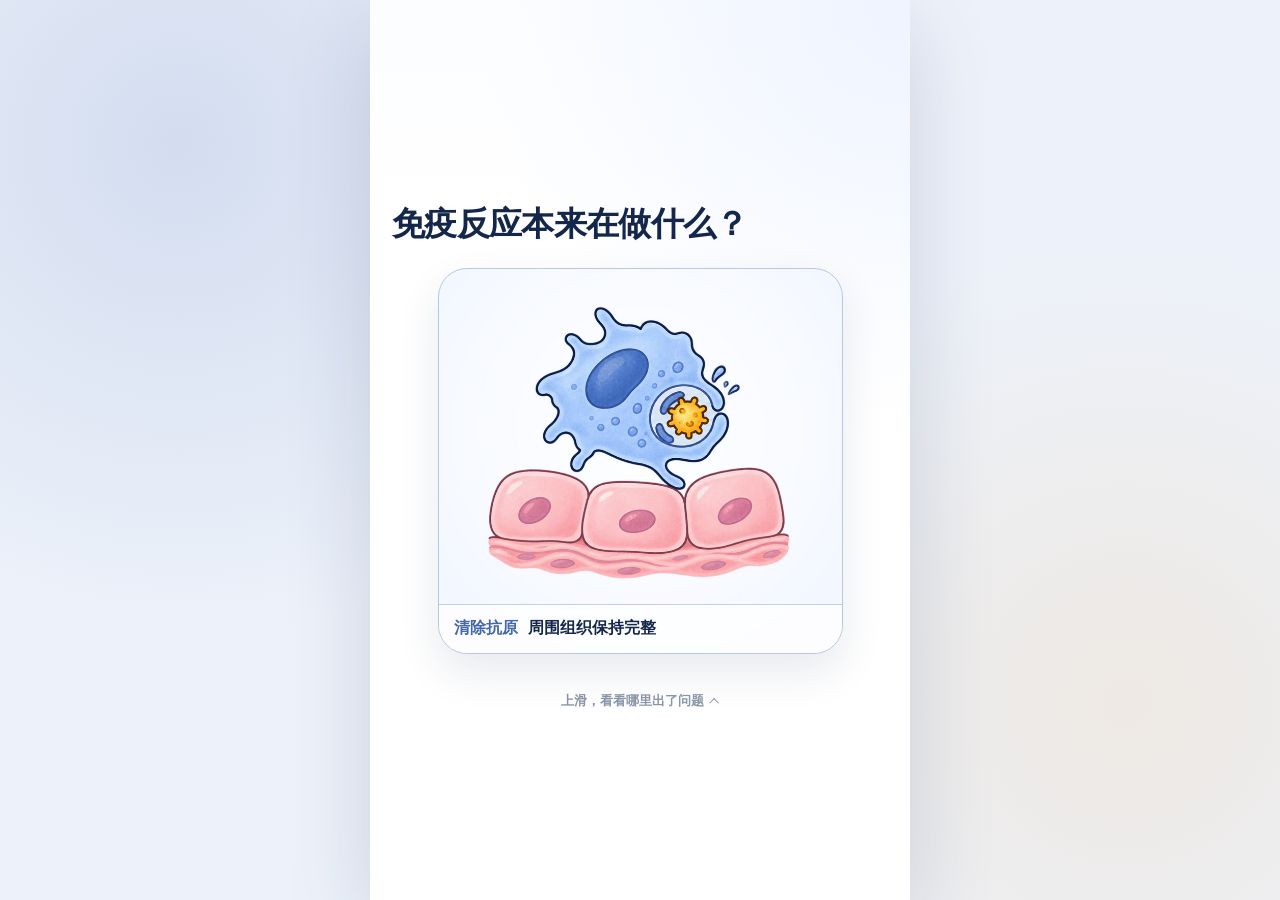
<file: index.html>
<!doctype html>
<html lang="zh-CN">
<head>
  <meta charset="UTF-8" />
  <meta name="viewport" content="width=device-width, initial-scale=1, viewport-fit=cover" />
  <meta name="theme-color" content="#f6f8ff" />
  <meta name="description" content="通过简约医学贴图和直接点选，理解并记住四型超敏反应的代表疾病。" />
  <title>超敏反应｜机制记忆</title>
  <link rel="icon" type="image/svg+xml" href="data:image/svg+xml,%3Csvg xmlns='http://www.w3.org/2000/svg' viewBox='0 0 64 64'%3E%3Crect width='64' height='64' rx='18' fill='%232d4f91'/%3E%3Cpath d='M17 18h30M17 32h30M17 46h30' stroke='white' stroke-width='6' stroke-linecap='round'/%3E%3Ccircle cx='24' cy='18' r='7' fill='%23f6b354'/%3E%3Ccircle cx='39' cy='32' r='7' fill='%2368c2b9'/%3E%3Ccircle cx='28' cy='46' r='7' fill='%23958be8'/%3E%3C/svg%3E" />
  <link rel="stylesheet" href="./styles.css?v=12.4" />
</head>
<body>
  <main class="course" id="course" aria-label="四型超敏反应互动学习">
    <section class="lesson intro intro-normal" id="intro-normal" data-progress-target="intro-normal" aria-labelledby="intro-normal-title">
      <div class="lesson-inner intro-inner">
        <header class="lesson-head">
          <h1 id="intro-normal-title">免疫反应本来在做什么？</h1>
        </header>

        <figure class="intro-stage" aria-label="正常免疫反应清除抗原，周围组织保持完整">
          <img src="./assets/intro-normal.png" alt="免疫细胞清除抗原，周围自身组织保持完整" />
          <figcaption><strong>清除抗原</strong><span>周围组织保持完整</span></figcaption>
        </figure>

        <p class="swipe-hint">上滑，看看哪里出了问题 <i aria-hidden="true"></i></p>
      </div>
    </section>

    <section class="lesson intro intro-damage" id="intro-damage" data-progress-target="intro-normal" aria-labelledby="intro-damage-title">
      <div class="lesson-inner intro-inner">
        <header class="lesson-head">
          <h1 id="intro-damage-title">抗原已经清除了，为什么组织也受伤了？</h1>
        </header>

        <figure class="intro-stage" aria-label="免疫反应清除抗原的同时损伤周围自身组织">
          <img src="./assets/intro-hypersensitivity.png" alt="免疫反应在清除抗原的同时损伤周围自身组织" />
          <figcaption><strong>抗原被清除</strong><span>周围组织同时受损</span></figcaption>
        </figure>

        <p class="intro-definition">当免疫反应造成自身组织损伤时，就称为<strong>超敏反应</strong>。</p>
        <p class="intro-bridge">损伤方式不同，因此分为Ⅰ、Ⅱ、Ⅲ、Ⅳ型。</p>
        <p class="swipe-hint">上滑，从Ⅰ型开始 <i aria-hidden="true"></i></p>
      </div>
    </section>

    <section class="lesson teaching type-1" id="type1" data-guided="true" data-scene="type1" aria-labelledby="type1-title">
      <div class="lesson-inner">
        <header class="lesson-head">
          <span class="counter">01 / 06</span>
          <p class="case-name">青霉素过敏性休克</p>
          <h1 id="type1-title">反应为什么会这么快？</h1>
        </header>

        <p class="guide-context"><b>先看一个事实</b>第一次接触青霉素后，B细胞会产生针对它的免疫球蛋白E。</p>

        <div class="guide-panel">
        <div class="scene guided-scene" aria-label="免疫球蛋白E使肥大细胞致敏并触发介质释放的过程">
          <img class="guide-image guide-state-0" src="./assets/type1-sensitizing.png" alt="免疫球蛋白E刚产生，仍在肥大细胞外" />
          <img class="guide-image guide-state-1" src="./assets/type1-before.png" alt="免疫球蛋白E结合在肥大细胞表面，同一抗原再次进入" />
          <img class="guide-image guide-state-2" src="./assets/type1-after.png" alt="肥大细胞释放已经储存的介质" />
          <span class="guide-caption guide-caption-0">初次接触后：免疫球蛋白E已经产生</span>
          <span class="guide-caption guide-caption-1">免疫球蛋白E结合在肥大细胞表面</span>
          <span class="guide-caption guide-caption-2">再次接触后：介质迅速释放</span>
        </div>

        <div class="question-block guide-question" data-guide-step="1" data-answer="0">
          <p class="guide-step"><span>1 / 2</span></p>
          <p class="question">这些免疫球蛋白E会在哪里提前做好准备？</p>
          <div class="options guided-options" role="group" aria-label="请选择免疫球蛋白E的位置">
            <button class="option" data-option="0"><span>A</span>结合到肥大细胞表面</button>
            <button class="option" data-option="1" data-feedback="回答错误：免疫球蛋白E不会一直游离。它会结合到肥大细胞表面，使肥大细胞提前处于致敏状态。"><span>B</span>一直游离在血液中</button>
          </div>
        </div>

        <div class="question-block guide-question guide-question-next" data-guide-step="2" data-answer="0" hidden>
          <p class="guide-step"><span>2 / 2</span></p>
          <p class="question">同一种青霉素再次进入后，肥大细胞会怎样？</p>
          <div class="options guided-options" role="group" aria-label="请选择肥大细胞的反应">
            <button class="option" data-option="0"><span>A</span>立即释放已经储存的介质</button>
            <button class="option" data-option="1" data-feedback="回答错误：若肥大细胞保持原状，就无法解释快速过敏反应。同一抗原再次进入会触发肥大细胞迅速释放已储存的介质。"><span>B</span>继续保持原来的状态</button>
          </div>
        </div>

        <div class="feedback guide-feedback" role="status" aria-live="polite" hidden>
          <p class="feedback-main">免疫球蛋白E已经让肥大细胞处于致敏状态；同一抗原再次进入时，预先储存的介质可以迅速释放。</p>
          <p class="conclusion"><strong>Ⅰ型</strong><span>青霉素过敏性休克、支气管哮喘、荨麻疹</span></p>
          <p class="memory"><span>记忆</span>先致敏，再迅速释放 → Ⅰ型</p>
        </div>
        </div>
        <p class="swipe-hint">上滑学习Ⅱ型 <i aria-hidden="true"></i></p>
      </div>
    </section>

    <section class="lesson teaching type-2 focus-layout prototype-v2" id="type2" data-guided="true" data-scene="type2" aria-labelledby="type2-title">
      <div class="lesson-inner">
        <header class="lesson-head">
          <span class="counter">02 / 06</span>
          <p class="case-name">血型不合输血反应</p>
          <h2 id="type2-title">红细胞为什么会被损伤？</h2>
        </header>

        <p class="guide-context"><b>先看一个事实</b>输错血后，进入体内的红细胞表面带着与受血者不相容的抗原。</p>

        <div class="guide-panel">
        <div class="scene guided-scene" aria-label="抗体结合红细胞表面抗原并造成损伤的过程">
          <img class="guide-image guide-state-0" src="./assets/type2-before.png" alt="抗体正在接近红细胞表面的抗原" />
          <img class="guide-image guide-state-1" src="./assets/type2-bound.png" alt="抗体已经结合在红细胞表面的抗原上，红细胞仍完整" />
          <img class="guide-image guide-state-2" src="./assets/type2-after.png" alt="补体等参与并造成红细胞损伤" />
          <img class="guide-image prototype-wrong-image" src="./assets/type3-before.png" alt="抗原抗体在血液中形成免疫复合物" />
          <span class="guide-caption guide-caption-0">抗体正在寻找靶点</span>
          <span class="guide-caption guide-caption-1">抗体贴在红细胞表面</span>
          <span class="guide-caption guide-caption-2">补体等参与，红细胞受损</span>
          <span class="guide-caption prototype-wrong-caption">游离抗原与抗体形成复合物 → Ⅲ型路径</span>
        </div>

        <p class="focus-keypoint" aria-live="polite"></p>

        <div class="question-block guide-question" data-guide-step="1" data-answer="0" data-keypoint="考点：抗体结合细胞表面的固定抗原 → Ⅱ型超敏反应">
          <p class="focus-context">输错血后，进入体内的红细胞表面带有与受血者不相容的抗原。</p>
          <p class="guide-step"><span>1 / 2</span></p>
          <p class="question">这些抗体会先和哪里结合？</p>
          <div class="options guided-options" role="group" aria-label="请选择抗体结合的位置">
            <button class="option" data-option="0"><span>A</span>红细胞表面的固定抗原</button>
            <button class="option" data-option="1" data-feedback="回答错误：抗体若与游离抗原形成复合物，更符合Ⅲ型机制；本题是抗体结合红细胞表面的固定抗原，属于Ⅱ型。" data-visual-feedback="错误路径：抗体结合游离抗原形成复合物 → Ⅲ型"><span>B</span>血液中游离的抗原</button>
          </div>
          <p class="answer-message answer-slot" role="alert" aria-live="assertive" aria-hidden="true"></p>
        </div>

        <div class="question-block guide-question guide-question-next" data-guide-step="2" data-answer="0" data-keypoint="考点：固定靶点上的抗体招募补体等效应机制，造成细胞损伤 → Ⅱ型" hidden>
          <p class="focus-context">抗体已经贴住红细胞表面的固定抗原。</p>
          <p class="guide-step"><span>2 / 2</span></p>
          <p class="question">抗体贴住红细胞以后，接下来会怎样？</p>
          <div class="options guided-options" role="group" aria-label="请选择红细胞的变化">
            <button class="option" data-option="0"><span>A</span>补体等参与并造成红细胞损伤</button>
            <button class="option" data-option="1" data-feedback="回答错误：形成可溶性复合物并随血流移动指向Ⅲ型；这里抗体贴住红细胞后，补体等参与并造成细胞损伤。" data-visual-feedback="错误路径：可溶性免疫复合物随血流移动 → Ⅲ型"><span>B</span>形成复合物后随血流移动</button>
          </div>
          <p class="answer-message answer-slot" role="alert" aria-live="assertive" aria-hidden="true"></p>
        </div>

        <div class="feedback guide-feedback" role="status" aria-live="polite" hidden>
          <p class="feedback-main">免疫球蛋白G或M直接结合红细胞表面的抗原，并在补体等参与下造成细胞损伤。</p>
          <p class="conclusion"><strong>Ⅱ型</strong><span>血型不合输血反应、系统性红斑狼疮的血细胞损伤、急性血管型排斥反应、肺出血－肾炎综合征、超急性排斥反应</span></p>
          <p class="memory"><span>记忆</span>抗体贴住固定靶点，细胞受损 → Ⅱ型</p>
        </div>
        </div>
        <p class="swipe-hint">上滑学习Ⅲ型 <i aria-hidden="true"></i></p>
      </div>
    </section>

    <section class="lesson teaching type-3" id="type3" data-guided="true" data-scene="type3" aria-labelledby="type3-title">
      <div class="lesson-inner">
        <header class="lesson-head">
          <span class="counter">03 / 06</span>
          <p class="case-name">免疫复合物性肾小球肾炎</p>
          <h2 id="type3-title">复合物为什么会损伤肾小球？</h2>
        </header>

        <p class="guide-context"><b>先看一个事实</b>某些抗原进入血液后，会遇到针对它们的抗体。</p>

        <div class="guide-panel">
        <div class="scene guided-scene" aria-label="免疫复合物形成、沉积并引起炎症的过程">
          <img class="guide-image guide-state-0" src="./assets/type3-separate.png" alt="抗原与抗体分别存在于血液中，尚未结合" />
          <img class="guide-image guide-state-1" src="./assets/type3-before.png" alt="抗原与抗体在血液中形成免疫复合物" />
          <img class="guide-image guide-state-2" src="./assets/type3-after.png" alt="免疫复合物沉积并募集白细胞" />
          <span class="guide-caption guide-caption-0">抗原与抗体还未结合</span>
          <span class="guide-caption guide-caption-1">免疫复合物在血中形成</span>
          <span class="guide-caption guide-caption-2">复合物沉积并引起炎症</span>
        </div>

        <div class="question-block guide-question" data-guide-step="1" data-answer="0">
          <p class="guide-step"><span>1 / 2</span></p>
          <p class="question">抗原与抗体在血液中相遇后，会先形成什么？</p>
          <div class="options guided-options" role="group" aria-label="请选择抗原抗体相遇后的产物">
            <button class="option" data-option="0"><span>A</span>可溶性的免疫复合物</button>
            <button class="option" data-option="1" data-feedback="回答错误：抗体直接贴在细胞表面属于Ⅱ型机制；Ⅲ型先在血液中形成可溶性免疫复合物。"><span>B</span>直接贴在某个细胞表面</button>
          </div>
        </div>

        <div class="question-block guide-question guide-question-next" data-guide-step="2" data-answer="0" hidden>
          <p class="guide-step"><span>2 / 2</span></p>
          <p class="question">这些复合物到达肾小球后，哪一步会造成局部损伤？</p>
          <div class="options guided-options" role="group" aria-label="请选择免疫复合物造成损伤的方式">
            <button class="option" data-option="0"><span>A</span>沉积在组织并引起炎症</button>
            <button class="option" data-option="1" data-feedback="回答错误：复合物若只随血流通过，不会造成局部损伤；它沉积在组织后激活补体并募集白细胞，才会引起炎症。"><span>B</span>继续随血流通过</button>
          </div>
        </div>

        <div class="feedback guide-feedback" role="status" aria-live="polite" hidden>
          <p class="feedback-main">免疫复合物沉积后激活补体、募集白细胞，引起血管和组织损伤。</p>
          <p class="conclusion"><strong>Ⅲ型</strong><span>系统性红斑狼疮的内脏损伤、类风湿关节炎、免疫复合物性肾小球肾炎</span></p>
          <p class="memory"><span>记忆</span>复合物形成后沉积 → Ⅲ型</p>
        </div>
        </div>
        <p class="swipe-hint">上滑学习Ⅳ型 <i aria-hidden="true"></i></p>
      </div>
    </section>

    <section class="lesson teaching type-4" id="type4" data-guided="true" data-scene="type4" aria-labelledby="type4-title">
      <div class="lesson-inner">
        <header class="lesson-head">
          <span class="counter">04 / 06</span>
          <p class="case-name">结核菌素试验</p>
          <h2 id="type4-title">为什么要过一段时间才出现反应？</h2>
        </header>

        <p class="guide-context"><b>先看一个事实</b>结核菌素进入皮肤后，局部出现了需要处理的抗原。</p>

        <div class="guide-panel">
        <div class="scene guided-scene" aria-label="效应T细胞从血液进入局部并引起炎症的过程">
          <img class="guide-image guide-state-0" src="./assets/type4-antigen-only.png" alt="局部已有抗原，血液中尚未出现效应T细胞" />
          <img class="guide-image guide-state-1" src="./assets/type4-before.png" alt="效应T细胞正在随血流到达局部" />
          <img class="guide-image guide-state-2" src="./assets/type4-after.png" alt="效应T细胞进入局部并引起炎症" />
          <span class="guide-caption guide-caption-0">局部出现抗原</span>
          <span class="guide-caption guide-caption-1">效应T细胞在血液中</span>
          <span class="guide-caption guide-caption-2">效应T细胞进入局部</span>
        </div>

        <div class="question-block guide-question" data-guide-step="1" data-answer="0">
          <p class="guide-step"><span>1 / 2</span></p>
          <p class="question">这类反应主要等谁到达局部？</p>
          <div class="options guided-options" role="group" aria-label="请选择主要到达局部的免疫成分">
            <button class="option" data-option="0"><span>A</span>已经形成的效应T细胞</button>
            <button class="option" data-option="1" data-feedback="回答错误：抗体和肥大细胞主要提示Ⅰ型；Ⅳ型的关键是已经形成的效应T细胞到达局部。"><span>B</span>抗体和肥大细胞</button>
          </div>
        </div>

        <div class="question-block guide-question guide-question-next" data-guide-step="2" data-answer="0" hidden>
          <p class="guide-step"><span>2 / 2</span></p>
          <p class="question">为什么反应通常要过一段时间才出现？</p>
          <div class="options guided-options" role="group" aria-label="请选择反应较慢的原因">
            <button class="option" data-option="0"><span>A</span>效应T细胞需要从血液进入局部</button>
            <button class="option" data-option="1" data-feedback="回答错误：肥大细胞立即释放介质会产生快速的Ⅰ型反应；Ⅳ型较慢，是因为效应T细胞需要从血液进入局部并引起炎症。"><span>B</span>肥大细胞正在立即释放介质</button>
          </div>
        </div>

        <div class="feedback guide-feedback" role="status" aria-live="polite" hidden>
          <p class="feedback-main">效应T细胞进入局部并引起炎症需要一定时间，通常于再次接触抗原后24～72小时出现。</p>
          <p class="conclusion"><strong>Ⅳ型</strong><span>结核病、结核菌素试验、血吸虫虫卵结节、急性细胞型排斥反应</span></p>
          <p class="memory"><span>记忆</span>效应T细胞进入局部 → Ⅳ型</p>
        </div>
        </div>
        <p class="swipe-hint">上滑辨析易混疾病 <i aria-hidden="true"></i></p>
      </div>
    </section>

    <section class="lesson compare sle" id="sle" data-answer="1" aria-labelledby="sle-title">
      <div class="lesson-inner">
        <header class="lesson-head">
          <span class="counter">05 / 06</span>
          <p class="case-name">易混辨析</p>
          <h2 id="sle-title">同样是系统性红斑狼疮，为什么分型不同？</h2>
        </header>

        <div class="compare-visual" aria-label="系统性红斑狼疮两种损伤机制对比">
          <figure>
            <img src="./assets/type2-after.png" alt="抗体直接结合血细胞表面" />
            <figcaption><span>血细胞损伤</span><strong>固定靶点</strong></figcaption>
          </figure>
          <figure>
            <img src="./assets/type3-after.png" alt="免疫复合物沉积于内脏组织" />
            <figcaption><span>内脏损伤</span><strong>复合物沉积</strong></figcaption>
          </figure>
        </div>

        <div class="question-block compact-question">
          <p class="question">哪种损伤属于Ⅲ型超敏反应？</p>
          <div class="options two-options" role="group" aria-label="请选择损伤类型">
            <button class="option" data-option="0" data-feedback="回答错误：血细胞损伤是抗体直接结合血细胞表面的固定靶点，属于Ⅱ型；内脏损伤常由免疫复合物沉积，属于Ⅲ型。"><span>A</span>血细胞损伤</button>
            <button class="option" data-option="1"><span>B</span>内脏损伤</button>
          </div>
        </div>

        <div class="feedback compare-feedback" role="status" aria-live="polite">
          <p class="pair-line"><b>血细胞损伤</b><span>抗体贴住血细胞</span><strong>Ⅱ型</strong></p>
          <p class="pair-line"><b>内脏损伤</b><span>免疫复合物沉积</span><strong>Ⅲ型</strong></p>
          <p class="memory"><span>记忆</span>损伤血细胞看Ⅱ型；损伤内脏看Ⅲ型</p>
        </div>
        <p class="swipe-hint">上滑辨析排斥反应 <i aria-hidden="true"></i></p>
      </div>
    </section>

    <section class="lesson compare rejection" id="rejection" data-answer="2" aria-labelledby="rejection-title">
      <div class="lesson-inner">
        <header class="lesson-head">
          <span class="counter">06 / 06</span>
          <p class="case-name">易混辨析</p>
          <h2 id="rejection-title">排斥反应，关键看谁在攻击</h2>
        </header>

        <div class="compare-visual" aria-label="抗体介导与T细胞介导的排斥反应对比">
          <figure>
            <img src="./assets/type2-after.png" alt="抗体直接结合固定靶点" />
            <figcaption><span>抗体介导</span><strong>血管内皮</strong></figcaption>
          </figure>
          <figure>
            <img src="./assets/type4-after.png" alt="效应T细胞进入组织" />
            <figcaption><span>T细胞介导</span><strong>进入移植物</strong></figcaption>
          </figure>
        </div>

        <div class="question-block compact-question">
          <p class="question">哪种排斥反应主要由T细胞介导，属于Ⅳ型？</p>
          <div class="options three-options" role="group" aria-label="请选择排斥反应">
            <button class="option" data-option="0" data-feedback="回答错误：超急性排斥反应主要由预存抗体介导，属于Ⅱ型；T细胞介导的是急性细胞型排斥反应。"><span>A</span>超急性排斥反应</button>
            <button class="option" data-option="1" data-feedback="回答错误：急性血管型排斥反应以抗体介导的血管损伤为主，属于Ⅱ型；急性细胞型才主要由T细胞介导，属于Ⅳ型。"><span>B</span>急性血管型排斥反应</button>
            <button class="option" data-option="2"><span>C</span>急性细胞型排斥反应</button>
          </div>
        </div>

        <div class="feedback compare-feedback" role="status" aria-live="polite">
          <p class="pair-line"><b>超急性、急性血管型</b><span>抗体介导</span><strong>Ⅱ型</strong></p>
          <p class="pair-line"><b>急性细胞型</b><span>T细胞介导</span><strong>Ⅳ型</strong></p>
          <p class="memory"><span>记忆</span>“细胞型”抓住T细胞和Ⅳ型</p>
        </div>
        <p class="finish">完成 · 四种机制已经串成疾病分类线索</p>
      </div>
    </section>
  </main>
  <script src="./app.js?v=12.4"></script>
</body>
</html>
</file>
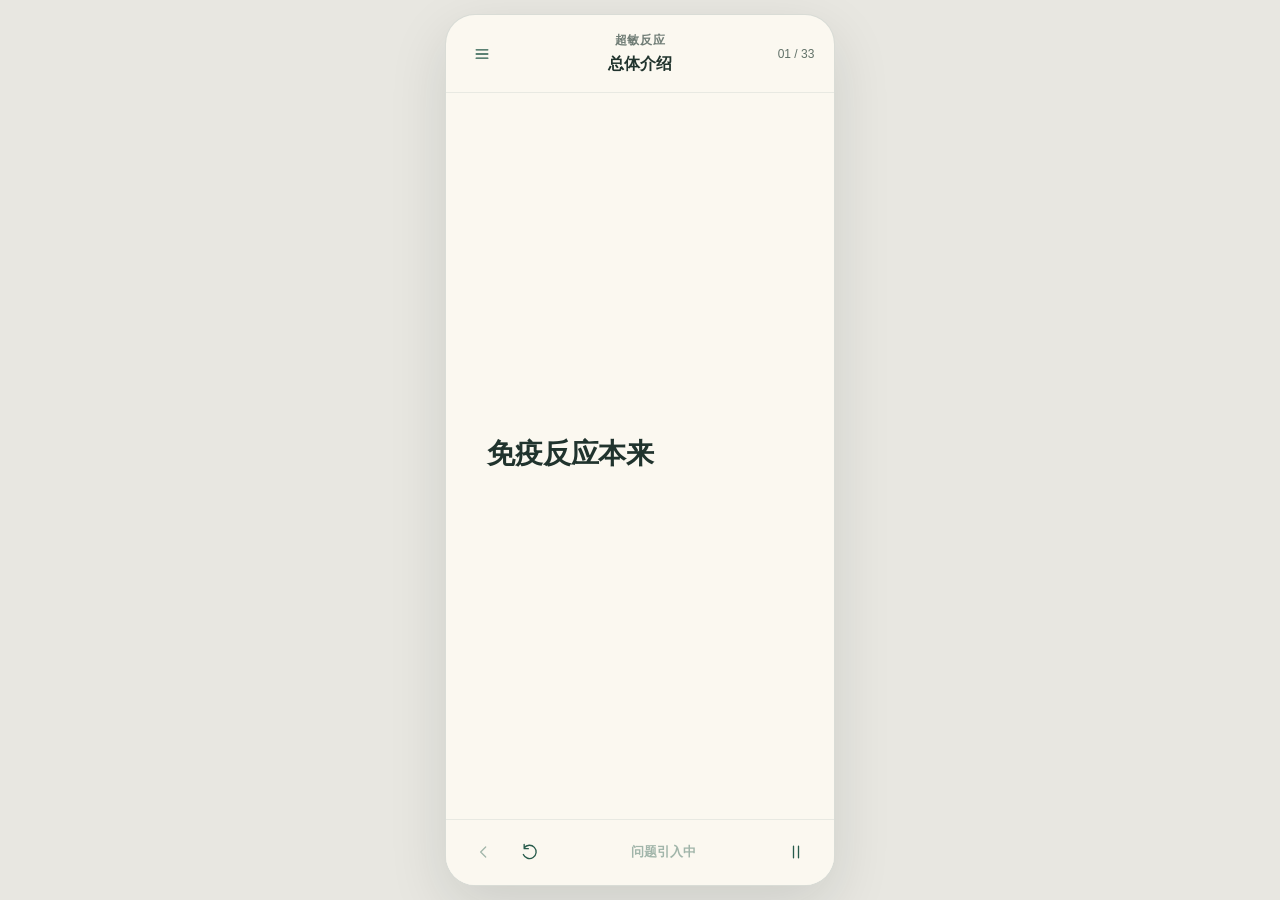
<file: full-course/index.html>
<!doctype html>
<html lang="zh-CN">
<head>
<meta charset="utf-8"><meta name="viewport" content="width=device-width,initial-scale=1,viewport-fit=cover">
<meta name="theme-color" content="#FBF8F0"><meta name="description" content="超敏反应Ⅰ—Ⅳ型完整课程工作稿。">
<title>超敏反应｜四型完整课程工作稿</title>
<style>:root {
  color-scheme: light;
  --page-bg:#FBF8F0; --canvas:#E8E7E1; --surface:#FFFFFF;
  --surface-warm:#F4F0E6; --surface-green:#EDF4F0;
  --ink:#20332D; --ink-2:#445650; --muted:#617168; --weak:#6F7C75;
  --line:#CBD1CC; --accent:#275B4B; --accent-soft:#DCE9E2;
  --success:#2C6A58; --success-soft:#E6F1EC;
  --danger:#7A4038; --danger-soft:#F5E8E5;
  --review:#9B6A2B; --review-soft:#F3EADC;
  --page-pad:20px; --image-wide:326px; --image-square:292px; --image-portrait:252px;
  --f-title:1rem; --f-hero:1.5rem; --f-body:1.0625rem;
  --f-caption:1rem; --f-prompt:.9375rem; --f-label:.875rem; --f-meta:.75rem;
  --r-card:24px; --r-option:14px; --r-dialog:24px;
  --shadow:0 12px 32px rgb(31 49 43 / .045);
  --ease:cubic-bezier(.2,.72,.2,1);
  font:16px -apple-system,BlinkMacSystemFont,"Segoe UI","PingFang SC","Microsoft YaHei",sans-serif;
}
@media (max-width:360px) { :root { --page-pad:16px; --f-hero:1.375rem; } }

*{box-sizing:border-box} [hidden]{display:none!important}
html,body{margin:0;width:100%;height:100%;background:var(--canvas);color:var(--ink)}
body{display:grid;place-items:center;overflow:hidden;-webkit-font-smoothing:antialiased}
button,select,input{font:inherit}button{touch-action:manipulation;cursor:pointer;-webkit-tap-highlight-color:transparent}
button{color:inherit}button:disabled{cursor:default;opacity:.42}
button:focus-visible,select:focus-visible,input:focus-visible{outline:3px solid var(--accent);outline-offset:3px}
.sr-only{position:absolute;width:1px;height:1px;overflow:hidden;clip-path:inset(50%);white-space:nowrap}
.app-shell{position:relative;width:min(100%,480px);height:100vh;height:100dvh;max-height:1024px;background:var(--page-bg);overflow:hidden}
.main-ui{height:100%;display:flex;flex-direction:column}
.app-header{flex:none;display:grid;grid-template-columns:48px 1fr 48px;align-items:center;padding:calc(10px + env(safe-area-inset-top)) 14px 10px;min-height:78px;border-bottom:1px solid rgb(203 209 204 / .4)}
.header-copy{text-align:center;min-width:0}.brand{margin:0;color:var(--weak);font-size:var(--f-meta);line-height:1.6;font-weight:600;letter-spacing:.06em}
.title{margin:2px 0 0;font-size:var(--f-title);line-height:1.5;font-weight:750;overflow-wrap:anywhere}.count{text-align:center;font-size:.75rem;line-height:1.5;color:var(--muted);font-variant-numeric:tabular-nums}
.icon-button{display:inline-flex;align-items:center;justify-content:center;width:44px;height:44px;border:0;background:transparent;border-radius:14px;color:var(--accent);flex:none}
.icon-button:hover{background:var(--surface-warm)}.icon-button svg{width:20px;height:20px;fill:none;stroke:currentColor;stroke-width:1.6;stroke-linecap:round;stroke-linejoin:round}
.course{position:relative;flex:1;min-height:0;overflow:auto;overflow-x:hidden;overscroll-behavior:contain;scrollbar-width:thin;scrollbar-color:#CBD1CC transparent;touch-action:pan-y}
.screen{position:relative;display:flex;flex-direction:column;min-height:100%;padding:24px var(--page-pad) 28px;isolation:isolate}
.scene-stack{width:100%;flex:none;margin-block:auto;display:flex;flex-direction:column;align-items:center;gap:18px}
.prelude{width:min(100%,326px);margin:0;padding:0 8px;text-align:center;font-size:var(--f-prompt);line-height:1.65;font-weight:600;color:var(--ink-2);overflow-wrap:anywhere}
.ghosted{visibility:hidden}
.intro-layer{position:absolute;inset:0;z-index:3;display:grid;place-items:center;padding:28px 24px;background:var(--page-bg);pointer-events:none;overflow:visible}
.hero-copy{position:relative;margin:0;width:min(100%,306px);font-size:var(--f-hero);line-height:1.55;letter-spacing:-.01em;font-weight:750;text-align:center;overflow-wrap:anywhere;pointer-events:auto;cursor:pointer}
.char{opacity:1}.typing-active .char{opacity:0}.typed-string{white-space:pre-wrap;overflow-wrap:anywhere}
.visual-module{flex:none;margin:0;width:min(100%,326px);border:1px solid rgb(203 209 204 / .7);border-radius:var(--r-card);overflow:hidden;box-shadow:var(--shadow);background:var(--surface)}
.visual-stage{position:relative;background:var(--surface-green);display:flex;align-items:center;justify-content:center;padding:0;overflow:hidden}
.artboard{position:relative;width:100%;height:100%;flex:none;max-width:100%;isolation:isolate}
.blank-image{display:block;width:100%;height:100%;object-fit:contain;object-position:center}
.diagram-layer{position:absolute;inset:0;pointer-events:none}
.diagram-symbol{position:absolute;left:50%;top:48%;width:36%;aspect-ratio:1;transform:translate(-50%,-50%);border:1px solid #AAC5B8;border-radius:50%;background:#DCE9E2;display:grid;place-items:center}
.diagram-symbol::before{content:"";width:53%;height:53%;border:1px solid #ACC9B9;border-radius:50%;background:#C7DBD1}
.diagram-symbol::after{content:"";position:absolute;width:2px;height:26%;background:#8AAE9C;top:37%;left:50%;transform:rotate(90deg)}
.symbol-dot{position:absolute;width:13px;height:13px;border:1px solid var(--accent);background:var(--page-bg);border-radius:50%;transform:translate(-50%,-50%)}
.symbol-dot.active{background:var(--accent)}
.object-label{position:absolute;transform:translate(-50%,-50%);font-size:var(--f-label);line-height:1.45;font-weight:600;background:rgb(255 255 255 / .93);border-radius:9px;padding:3px 7px;color:var(--ink-2);white-space:nowrap}
.object-label.a{left:25%;top:23%}.object-label.b{left:75%;top:73%}
.placeholder-name{position:absolute;left:50%;top:84%;transform:translate(-50%,-50%);font-size:var(--f-meta);line-height:1.5;color:var(--muted);white-space:nowrap}
.detail-control{position:absolute;right:8px;top:6px;z-index:2;background:rgb(251 248 240 / .82);width:44px;height:44px;font-size:.75rem;border:0;border-radius:13px;color:var(--accent)}
.detail-map{position:absolute;left:8px;bottom:8px;width:45px;height:34px;border:1px solid #8AAE9C;background:rgb(251 248 240 / .92);border-radius:5px}
.detail-map::after{content:"";position:absolute;inset:8px 14px;border:1px solid var(--accent);border-radius:50%}
.visual-module.is-detail .diagram-layer{transform:scale(1.35);transform-origin:50% 48%}.visual-module.is-detail .object-label.a{left:16.25%;top:14.25%}.visual-module.is-detail .object-label.b{left:83.75%;top:81.75%}
.visual-caption{margin:0;border-top:1px solid rgb(203 209 204 / .65);background:var(--surface);padding:12px 16px 14px;min-height:64px;display:flex;align-items:center;justify-content:center;text-align:center;font-size:var(--f-caption);line-height:1.625;font-weight:600;color:var(--ink);overflow-wrap:anywhere}
.visual-caption.is-long{text-align:left;align-items:flex-start}.caption-text{width:100%}
.caption-sizer{position:absolute;left:-10000px;top:0;visibility:hidden;pointer-events:none;margin:0;border:0;box-sizing:border-box;height:auto!important;min-height:0!important}
.frame-nav{display:flex;align-items:center;justify-content:center;gap:12px;min-height:44px;margin-top:-12px;font-size:.75rem;line-height:1.5;color:var(--muted)}.frame-nav .icon-button{width:44px;height:44px}.frame-count{min-width:48px;text-align:center}
.question-card{width:min(100%,350px);padding:22px 18px;border:1px solid rgb(203 209 204 / .75);border-radius:24px;background:var(--surface);box-shadow:var(--shadow)}
.q-context{margin:0 0 10px;font-size:.875rem;line-height:1.6;font-weight:500;color:var(--muted);text-align:center;overflow-wrap:anywhere}
.q-stem{margin:0;font-size:var(--f-hero);line-height:1.5;font-weight:750;text-align:center;overflow-wrap:anywhere}.q-stem.is-long{text-align:left}
.options{display:grid;gap:10px;margin-top:20px}.option{display:flex;gap:12px;align-items:center;width:100%;min-height:56px;padding:12px;border:1px solid var(--line);border-radius:var(--r-option);background:var(--surface);font-size:1rem;line-height:1.56;text-align:left;font-weight:550;overflow-wrap:anywhere}
.option .option-copy{flex:1;min-width:0}.chip{flex:none;display:grid;place-items:center;width:28px;height:28px;border-radius:9px;background:var(--surface-green);font-size:.8125rem;font-weight:700;color:var(--accent)}
.option:hover{background:#F5F8F5}.option.correct{border-color:var(--success);background:var(--success-soft);opacity:1}.option.correct .chip{background:var(--success);color:#fff}.option.wrong{border-color:var(--danger);background:var(--danger-soft)}.option.wrong .chip{background:var(--danger);color:#fff}
.answer-note{margin:12px 0 0;min-height:22px;color:var(--success);font-size:.8125rem;line-height:1.6;text-align:center}
.image-question .visual-module{box-shadow:none}.image-question .q-context{display:none}.image-question .question-card{border:0;background:transparent;padding:0;box-shadow:none}.image-question .q-stem{font-size:1.25rem;line-height:1.5}
.text-card{width:min(100%,326px);text-align:center}.text-card h2{margin:0 0 22px;font-size:var(--f-hero);line-height:1.5;overflow-wrap:anywhere}.text-body{margin:0;font-size:var(--f-body);line-height:1.85;font-weight:550;white-space:pre-line;overflow-wrap:anywhere}.text-body.is-long{text-align:left}
.footer{flex:none;display:grid;grid-template-columns:44px 44px minmax(0,1fr) 44px;gap:2px;align-items:center;min-height:66px;padding:8px 16px calc(10px + env(safe-area-inset-bottom));border-top:1px solid rgb(203 209 204 / .4);background:var(--page-bg)}
.next-button{min-height:44px;padding:8px 4px;background:transparent;border:0;color:var(--accent);font-size:.8125rem;font-weight:600;line-height:1.5;border-radius:12px}.next-button:hover{background:var(--surface-warm)}
.failure-panel{position:absolute;inset:0;display:flex;flex-direction:column;align-items:center;justify-content:center;gap:10px;background:var(--surface-green);color:var(--muted);text-align:center;font-size:.875rem;padding:12px}.failure-panel p{margin:0;line-height:1.6}.failure-panel button{border:1px solid var(--line);background:var(--surface);padding:8px 12px;min-height:44px;border-radius:12px;color:var(--accent)}
dialog{position:fixed;inset:0;margin:auto;border:1px solid rgb(203 209 204 / .6);border-radius:var(--r-dialog);padding:0;width:min(350px,calc(100vw - 32px));max-width:calc(100vw - 32px);max-height:calc(100vh - 32px);max-height:min(84dvh,calc(100dvh - 32px));background:var(--surface);color:var(--ink);box-shadow:0 20px 60px rgb(20 40 30 / .18);overflow:hidden}
dialog::backdrop{background:rgb(32 51 45 / .38)}.dialog-layout{display:flex;flex-direction:column;max-height:inherit;min-height:0}.dialog-head{padding:22px 22px 10px;flex:none}.dialog-head h2{margin:0;font-size:1.375rem;line-height:1.5;font-weight:750}.dialog-head p{margin:6px 0 0;font-size:.8125rem;line-height:1.6;color:var(--muted)}
.dialog-body{padding:0 22px 14px;overflow:auto;overscroll-behavior:contain;min-height:0;flex:1}.error-reason{white-space:pre-line;font-size:1rem;line-height:1.75;margin:6px 0 0;overflow-wrap:anywhere}.dialog-actions{flex:none;padding:12px 22px 20px;display:grid;gap:10px;border-top:1px solid rgb(203 209 204 / .5)}
.btn{width:100%;min-height:48px;padding:11px 14px;border:0;border-radius:14px;font-size:1rem;line-height:1.5;font-weight:650;text-align:center}.btn-primary{background:var(--accent);color:#fff}.btn-secondary{background:var(--surface-green);color:var(--accent)}#errorTitle{color:var(--danger)}
.control-label{display:block;margin:16px 0 6px;font-size:.875rem;line-height:1.6;font-weight:650}.control-label:first-child{margin-top:8px}.control-select{display:block;width:100%;min-height:44px;padding:8px 10px;background:var(--page-bg);border:1px solid var(--line);border-radius:10px;color:var(--ink);font-size:.875rem;line-height:1.6}
.check-row{display:flex;align-items:flex-start;gap:10px;margin:16px 0 0;font-size:.875rem;line-height:1.6}.check-row input{width:18px;height:18px;flex:none;accent-color:var(--accent);margin-top:2px}.menu-note{font-size:.75rem;line-height:1.7;color:var(--muted);margin:14px 0 0}
@media(min-width:620px){.app-shell{width:390px;height:min(900px,calc(100dvh - 28px));border:1px solid rgb(203 209 204 / .7);border-radius:30px;box-shadow:0 20px 58px rgb(19 34 29 / .12)}}
@media(max-height:650px){.app-header{min-height:68px;padding-top:calc(5px + env(safe-area-inset-top));padding-bottom:5px}.screen{padding-top:18px;padding-bottom:20px}.scene-stack{gap:14px}.footer{min-height:60px;padding-top:4px;padding-bottom:calc(6px + env(safe-area-inset-bottom))}}
@media(prefers-reduced-motion:reduce){*,*::before,*::after{scroll-behavior:auto!important;animation:none!important;transition:none!important}}

/* Focus handoff preview: the readable lead yields to the full-size image. */
.prelude{font-size:1rem;line-height:1.6;font-weight:550;color:var(--muted)}
.hero-copy{font-size:2rem;line-height:1.55}

/* Reading is a scrollable layout, not an overlay over the hidden image. */
.screen.reading .scene-stack{display:none}
.screen.reading .intro-layer{position:relative;inset:auto;flex:1;min-height:100%;margin-block:auto;display:flex;align-items:center;justify-content:center;padding:28px 0}
.screen.reading .hero-copy{font-size:1.75rem;line-height:1.65}
.screen[data-kind="guide"] .hero-copy{font-size:1.75rem}

/* Course content adapter; frozen layout and interactions stay in components.css/app.js. */
.diagram-layer,.object-label,.placeholder-name,.detail-control{display:none!important}
.text-card h2:empty{display:none}
.image-annotations,.label-lines{position:absolute;inset:0;width:100%;height:100%;pointer-events:none}
.label-lines{overflow:visible;stroke:var(--accent);stroke-width:.36;fill:var(--accent)}
.image-label{position:absolute;z-index:1;transform:translate(-50%,-50%);max-width:55%;padding:2px 5px;border:1px solid rgb(39 91 75 / .45);border-radius:6px;background:rgb(255 255 255 / .94);color:var(--ink);font-size:clamp(11px,.72rem,14px);line-height:1.35;font-weight:700;text-align:center;white-space:nowrap;box-shadow:0 1px 3px rgb(31 49 43 / .12)}
.screen[data-id="FINAL"] .text-body { white-space: pre-line; }
</style>
</head>
<body>
<div class="app-shell" id="app">
 <div class="main-ui" id="mainUI">
  <header class="app-header">
   <button class="icon-button" id="menuButton" aria-label="打开阅读设置"><svg viewBox="0 0 24 24" aria-hidden="true"><path d="M5 7h14M5 12h14M5 17h14"/></svg></button>
   <div class="header-copy"><p class="brand">超敏反应</p><h1 class="title" id="pageTitle">总体介绍</h1></div>
   <span class="count" id="pageCount" aria-label="当前页"></span>
  </header>
  <main id="course" class="course" aria-label="超敏反应互动内容" tabindex="-1"></main>
  <nav class="footer" aria-label="预览控制">
   <button class="icon-button" id="prevButton" aria-label="上一页"><svg viewBox="0 0 24 24" aria-hidden="true"><path d="m14 6-6 6 6 6"/></svg></button>
   <button class="icon-button" id="replayButton" aria-label="重播当前页"><svg viewBox="0 0 24 24" aria-hidden="true"><path d="M5 7a8 8 0 1 1-1 8M5 3v5h5"/></svg></button>
   <button class="next-button" id="nextButton">看完整</button>
   <button class="icon-button" id="pauseButton" aria-label="暂停播放"><svg viewBox="0 0 24 24" aria-hidden="true"><path id="pausePath" d="M9 5v14M15 5v14"/></svg></button>
  </nav>
 </div>
 <div class="sr-only" id="announcer" aria-live="polite" aria-atomic="true"></div>
</div>
<dialog id="errorDialog" aria-labelledby="errorTitle">
 <div class="dialog-layout">
  <header class="dialog-head"><h2 id="errorTitle" tabindex="-1">这次选错了</h2></header>
  <div class="dialog-body"><p class="error-reason" id="errorReason"></p></div>
  <footer class="dialog-actions"><button class="btn btn-primary" id="retryButton">重新作答</button><button class="btn btn-secondary" id="explainButton">继续</button></footer>
 </div>
</dialog>
<dialog id="settingsDialog" aria-labelledby="settingsTitle">
 <div class="dialog-layout">
  <header class="dialog-head"><h2 id="settingsTitle" tabindex="-1">阅读设置</h2></header>
  <form class="dialog-body" id="settingsForm">
   <select class="control-select" id="sampleSelect" hidden><option value="flow">完整体验</option></select>
   <select class="control-select" id="lengthSelect" hidden><option value="short">短句</option></select>
   <label class="control-label" for="modeSelect">普通页面推进</label><select class="control-select" id="modeSelect"><option value="manual">上滑／点击继续</option></select>
   <label class="control-label" for="scaleSelect">文字大小</label><select class="control-select" id="scaleSelect"><option value="1">100%</option><option value="1.25">125%</option><option value="1.5">150%</option><option value="2">200%</option></select>
   <label class="check-row"><input type="checkbox" id="reducedInput"><span>减少动态效果（也会遵循系统设置）</span></label>
   <p class="menu-note">返回保留进度；重播才重新演示。长页先滚动，再翻页。</p>
  </form>
  <footer class="dialog-actions"><button class="btn btn-primary" id="applyButton">应用并预览</button><button class="btn btn-secondary" id="closeSettingsButton">返回当前页面</button></footer>
 </div>
</dialog>
<noscript><p style="padding:24px">此预览需要 JavaScript。请将完整 HTML 保存在设备上并用浏览器打开。</p></noscript>
<script>/* Frozen 4.1.3 shell; full-course working draft. */
const TEMPLATE_TIMING = Object.freeze({introChar:180,captionChar:82,introHold:1000,dock:1200,imageStable:1300,localChange:1800,answerConfirm:420,frameReadMin:1800,autoReadMin:2800});
const VISUAL_EFFECTS = Object.freeze([{id:"focus",name:"聚焦",duration:650}]);
const COURSE_DECK = [{"id": "I01", "kind": "guide", "title": "总体介绍", "body": "免疫反应本来在做什么？"}, {"id": "I02", "kind": "teach", "title": "总体介绍", "intro": "免疫细胞清除抗原，周围自身组织保持完整", "captions": ["免疫细胞清除抗原，周围自身组织保持完整"], "image": "assets/intro-normal.webp", "alt": "蓝色免疫细胞内可见橙色抗原，下方粉色自身组织保持完整", "labels": [{"text": "免疫细胞", "x": 29, "y": 10, "to_x": 39, "to_y": 35}, {"text": "抗原", "x": 80, "y": 24, "to_x": 65, "to_y": 43}, {"text": "自身组织", "x": 52, "y": 91, "to_x": 50, "to_y": 72}], "ratio": "square", "frames": 1, "detail": false}, {"id": "I03", "kind": "guide", "title": "总体介绍", "body": "抗原已经清除了，为什么组织也受伤了？"}, {"id": "I04", "kind": "teach", "title": "总体介绍", "intro": "免疫反应在清除抗原的同时损伤周围自身组织", "captions": ["免疫反应在清除抗原的同时损伤周围自身组织"], "image": "assets/intro-hypersensitivity.webp", "alt": "蓝色免疫细胞位于上方，下方粉色自身组织已经受损", "labels": [{"text": "免疫细胞", "x": 27, "y": 11, "to_x": 45, "to_y": 36}, {"text": "受损的自身组织", "x": 63, "y": 91, "to_x": 55, "to_y": 73}], "ratio": "square", "frames": 1, "detail": false}, {"id": "I05", "kind": "text", "title": "总体介绍", "intro": "", "body": "当免疫反应造成自身组织损伤时，就称为超敏反应。损伤方式不同，因此分为Ⅰ、Ⅱ、Ⅲ、Ⅳ型。"}, {"id": "T11", "kind": "guide", "title": "Ⅰ型 · 青霉素过敏性休克", "body": "青霉素过敏性休克是怎么发生的？"}, {"id": "T12", "kind": "teach", "title": "Ⅰ型 · 首次接触", "intro": "易感者首次接触相关致敏物质后，可产生特异性免疫球蛋白E（IgE）。IgE预先结合在肥大细胞表面。", "captions": ["易感者首次接触相关致敏物质后，可产生特异性免疫球蛋白E（IgE）。IgE预先结合在肥大细胞表面。"], "image": "assets/type1-first-exposure-ige-v1.webp", "alt": "橙色致敏物质在上方，左侧细胞产生IgE，蓝色Y形IgE预先结合到右侧肥大细胞表面", "labels": [{"text": "致敏物质", "x": 14, "y": 15, "to_x": 10, "to_y": 30}, {"text": "产生IgE的细胞", "x": 23, "y": 88, "to_x": 25, "to_y": 59}, {"text": "IgE", "x": 47, "y": 22, "to_x": 44, "to_y": 39}, {"text": "肥大细胞", "x": 77, "y": 88, "to_x": 77, "to_y": 56}], "ratio": "square", "frames": 1, "detail": false}, {"id": "T14", "kind": "teach", "title": "Ⅰ型 · 再次接触", "intro": "再次接触相关抗原时，肥大细胞迅速释放已储存的介质，因而反应发生快。", "captions": ["再次接触相关抗原时，肥大细胞迅速释放已储存的介质，因而反应发生快。"], "image": "assets/type1-after.webp", "alt": "相关抗原接触肥大细胞表面的IgE，肥大细胞向外释放蓝色示意介质", "labels": [{"text": "相关抗原", "x": 53, "y": 7, "to_x": 50, "to_y": 14}, {"text": "IgE", "x": 23, "y": 20, "to_x": 27, "to_y": 31}, {"text": "肥大细胞", "x": 43, "y": 88, "to_x": 48, "to_y": 61}, {"text": "释放的介质", "x": 79, "y": 76, "to_x": 90, "to_y": 61}], "ratio": "square", "frames": 1, "detail": false}, {"id": "Q01", "kind": "question", "title": "练习 · Ⅰ型", "intro": "", "stem": "这些免疫球蛋白E会在哪里提前做好准备？", "correct": 0, "options": [{"text": "结合到肥大细胞表面", "reason": ""}, {"text": "一直游离在血液中", "reason": "IgE结合在肥大细胞表面，使肥大细胞处于致敏状态。"}], "review": "T13"}, {"id": "Q02", "kind": "question", "title": "练习 · Ⅰ型", "intro": "", "stem": "同一种青霉素再次进入后，肥大细胞会怎样？", "correct": 0, "options": [{"text": "立即释放已经储存的介质", "reason": ""}, {"text": "继续保持原来的状态", "reason": "再次接触同一抗原后，已经致敏的肥大细胞会迅速释放介质。"}], "review": "T16"}, {"id": "T16", "kind": "text", "title": "本问题总结", "intro": "", "body": "青霉素过敏性休克属于Ⅰ型（速发型）超敏反应。Ⅰ型还包括支气管哮喘、荨麻疹。"}, {"id": "II01", "kind": "guide", "title": "Ⅱ型 · 血型不合输血", "body": "输入ABO血型不合的红细胞后，为什么会发生溶血？"}, {"id": "II02", "kind": "teach", "title": "Ⅱ型 · 受血者", "intro": "以A型受血者为例：其红细胞表面有A抗原，血浆中预先存在抗B抗体。", "captions": ["以A型受血者为例：其红细胞表面有A抗原，血浆中预先存在抗B抗体。"], "image": "assets/type2-before-v2.webp", "alt": "A型受血者自身红细胞表面有青色A抗原，抗B抗体游离在周围", "labels": [{"text": "受血者红细胞", "x": 53, "y": 88, "to_x": 54, "to_y": 65}, {"text": "A抗原", "x": 52, "y": 13, "to_x": 51, "to_y": 28}, {"text": "抗B抗体", "x": 17, "y": 10, "to_x": 25, "to_y": 24}], "ratio": "square", "frames": 1, "detail": false}, {"id": "II03", "kind": "teach", "title": "Ⅱ型 · 抗体结合", "intro": "当输入带B抗原的红细胞时，抗B抗体结合输入红细胞表面的B抗原。", "captions": ["当输入带B抗原的红细胞时，抗B抗体结合输入红细胞表面的B抗原。"], "image": "assets/type2-bound-v2.webp", "alt": "输入的B抗原红细胞表面，抗B抗体以臂端接触橙色B抗原", "labels": [{"text": "输入的红细胞", "x": 50, "y": 88, "to_x": 52, "to_y": 62}, {"text": "B抗原", "x": 51, "y": 8, "to_x": 51, "to_y": 27}, {"text": "抗B抗体", "x": 22, "y": 16, "to_x": 27, "to_y": 38}], "ratio": "square", "frames": 1, "detail": false}, {"id": "II04", "kind": "teach", "title": "Ⅱ型 · 红细胞受损", "intro": "补体参与并使输入的红细胞受到破坏。", "captions": ["补体参与并使输入的红细胞受到破坏。"], "image": "assets/type2-after-v2.webp", "alt": "输入红细胞表面有已结合的抗B抗体，右侧补体参与并出现膜损伤", "labels": [{"text": "输入的红细胞", "x": 45, "y": 91, "to_x": 49, "to_y": 66}, {"text": "抗B抗体", "x": 22, "y": 13, "to_x": 26, "to_y": 40}, {"text": "补体参与", "x": 82, "y": 35, "to_x": 78, "to_y": 48}, {"text": "膜损伤", "x": 85, "y": 73, "to_x": 79, "to_y": 62}], "ratio": "square", "frames": 1, "detail": false}, {"id": "Q03", "kind": "question", "title": "练习 · Ⅱ型", "intro": "", "stem": "这些抗体会先和哪里结合？", "correct": 0, "options": [{"text": "红细胞表面的固定抗原", "reason": ""}, {"text": "血液中游离的抗原", "reason": "Ⅱ型的抗体结合细胞表面的固定抗原；抗体与游离抗原形成复合物更符合Ⅲ型。"}], "review": "II03"}, {"id": "Q04", "kind": "question", "title": "练习 · Ⅱ型", "intro": "", "stem": "抗体与红细胞表面抗原结合以后，接下来会怎样？", "correct": 0, "options": [{"text": "补体等参与并造成红细胞损伤", "reason": ""}, {"text": "形成复合物后随血流移动", "reason": "抗体结合红细胞后，补体等参与并造成损伤；可溶性复合物随血流移动属于Ⅲ型路径。"}], "review": "II04"}, {"id": "II05", "kind": "text", "title": "本问题总结", "intro": "", "body": "血型不合输血反应属于Ⅱ型（细胞毒型）超敏反应。Ⅱ型还包括系统性红斑狼疮（SLE）的血细胞损伤、急性血管型排斥反应、肺出血－肾炎综合征和超急性排斥反应。"}, {"id": "III01", "kind": "guide", "title": "Ⅲ型 · 肾小球损伤", "body": "血液中的抗原与抗体结合后，为什么会损伤肾小球？"}, {"id": "III02", "kind": "teach", "title": "Ⅲ型 · 复合物形成", "intro": "抗原与抗体在血液中形成可溶性免疫复合物，部分复合物随血流到达肾小球。", "captions": ["抗原与抗体在血液中形成可溶性免疫复合物，部分复合物随血流到达肾小球。"], "image": "assets/type3-before-v1.webp", "alt": "免疫复合物随血流进入肾小球毛细血管袢", "labels": [{"text": "肾小球", "x": 50, "y": 91, "to_x": 52, "to_y": 57}, {"text": "血液中的免疫复合物", "x": 20, "y": 9, "to_x": 29, "to_y": 21}, {"text": "毛细血管袢", "x": 73, "y": 73, "to_x": 66, "to_y": 57}], "ratio": "square", "frames": 1, "detail": false}, {"id": "III03", "kind": "teach", "title": "Ⅲ型 · 局部炎症", "intro": "免疫复合物沉积后，可激活补体并引起局部炎症，造成肾小球损伤。", "captions": ["免疫复合物沉积后，可激活补体并引起局部炎症，造成肾小球损伤。"], "image": "assets/type3-after-v2.webp", "alt": "免疫复合物聚集于肾小球毛细血管袢，黄色点表示补体参与的局部炎症", "labels": [{"text": "肾小球", "x": 50, "y": 91, "to_x": 51, "to_y": 57}, {"text": "免疫复合物", "x": 18, "y": 47, "to_x": 29, "to_y": 54}, {"text": "补体参与", "x": 81, "y": 67, "to_x": 76, "to_y": 47}], "ratio": "square", "frames": 1, "detail": false}, {"id": "Q05", "kind": "question", "title": "练习 · Ⅲ型", "intro": "", "stem": "抗原与抗体在血液中相遇后，会先形成什么？", "correct": 0, "options": [{"text": "可溶性的免疫复合物", "reason": ""}, {"text": "直接贴在某个细胞表面", "reason": "Ⅲ型先形成可溶性免疫复合物；抗体直接结合细胞表面属于Ⅱ型。"}], "review": "III02"}, {"id": "Q06", "kind": "question", "title": "练习 · Ⅲ型", "intro": "", "stem": "这些复合物到达肾小球后，哪一步会造成局部损伤？", "correct": 0, "options": [{"text": "沉积在组织并引起炎症", "reason": ""}, {"text": "继续随血流通过", "reason": "免疫复合物沉积并引起炎症，才会造成局部损伤。"}], "review": "III03"}, {"id": "III04", "kind": "text", "title": "本问题总结", "intro": "", "body": "免疫复合物性肾小球肾炎属于Ⅲ型（免疫复合物型）超敏反应。Ⅲ型还包括SLE的内脏损伤、类风湿关节炎。"}, {"id": "IV01", "kind": "guide", "title": "Ⅳ型 · 结核菌素试验", "body": "为什么结核菌素皮肤试验要等两三天再看结果？"}, {"id": "IV02", "kind": "teach", "title": "Ⅳ型 · 效应T细胞迁入", "intro": "结核菌素经皮内注射后，在已致敏者体内，效应T细胞逐渐到达注射部位。", "captions": ["结核菌素经皮内注射后，在已致敏者体内，效应T细胞逐渐到达注射部位。"], "image": "assets/type4-before-v2.webp", "alt": "皮内注射后，蓝色效应T细胞由血管向局部迁入", "labels": [{"text": "皮内注射部位", "x": 52, "y": 9, "to_x": 50, "to_y": 26}, {"text": "效应T细胞", "x": 25, "y": 78, "to_x": 32, "to_y": 76}, {"text": "局部组织", "x": 78, "y": 60, "to_x": 60, "to_y": 58}], "ratio": "square", "frames": 1, "detail": false}, {"id": "IV03", "kind": "teach", "title": "Ⅳ型 · 迟发炎症", "intro": "效应T细胞介导局部炎症；皮肤试验结果通常在注射后48～72小时读取。", "captions": ["效应T细胞介导局部炎症；皮肤试验结果通常在注射后48～72小时读取。"], "image": "assets/type4-after.webp", "alt": "效应T细胞参与皮肤局部炎症，结果在注射后48～72小时读取", "labels": [{"text": "局部炎症", "x": 51, "y": 30, "to_x": 50, "to_y": 48}, {"text": "效应T细胞", "x": 46, "y": 68, "to_x": 51, "to_y": 60}, {"text": "皮肤", "x": 77, "y": 9, "to_x": 74, "to_y": 24}], "ratio": "square", "frames": 1, "detail": false}, {"id": "Q07", "kind": "question", "title": "练习 · Ⅳ型", "intro": "", "stem": "这类反应主要等谁到达局部？", "correct": 0, "options": [{"text": "已经形成的效应T细胞", "reason": ""}, {"text": "抗体和肥大细胞", "reason": "Ⅳ型主要由效应T细胞介导；抗体和肥大细胞主要提示Ⅰ型。"}], "review": "IV02"}, {"id": "Q08", "kind": "question", "title": "练习 · Ⅳ型", "intro": "", "stem": "为什么反应通常要过一段时间才出现？", "correct": 0, "options": [{"text": "效应T细胞需要从血液进入局部", "reason": ""}, {"text": "肥大细胞正在立即释放介质", "reason": "效应T细胞到达局部并引起炎症需要时间；肥大细胞迅速释放介质主要提示Ⅰ型。"}], "review": "IV03"}, {"id": "IV04", "kind": "text", "title": "本问题总结", "intro": "", "body": "结核菌素皮肤试验的迟发反应属于Ⅳ型超敏反应。Ⅳ型还包括结核病、血吸虫虫卵结节和急性细胞型排斥反应。"}, {"id": "Q09", "kind": "question", "title": "辨析 · 系统性红斑狼疮", "intro": "", "stem": "系统性红斑狼疮中，哪种损伤属于Ⅲ型超敏反应？", "correct": 1, "options": [{"text": "血细胞损伤", "reason": "SLE的血细胞损伤属于Ⅱ型；内脏损伤属于Ⅲ型。"}, {"text": "内脏损伤", "reason": ""}], "review": "III04"}, {"id": "Q10", "kind": "question", "title": "辨析 · 移植排斥", "intro": "", "stem": "哪种排斥反应主要由T细胞介导，属于Ⅳ型？", "correct": 2, "options": [{"text": "超急性排斥反应", "reason": "超急性排斥反应由预存抗体介导，按Ⅱ型处理。"}, {"text": "急性血管型排斥反应", "reason": "急性血管型排斥反应以抗体介导的血管损伤为主，属于Ⅱ型。"}, {"text": "急性细胞型排斥反应", "reason": ""}], "review": "IV04"}, {"id": "FINAL", "kind": "text", "title": "四型疾病核对", "intro": "", "body": "Ⅰ型：青霉素过敏性休克、支气管哮喘、荨麻疹。\nⅡ型：血型不合输血反应、SLE血细胞损伤、急性血管型排斥反应、肺出血－肾炎综合征、超急性排斥反应。\nⅢ型：SLE内脏损伤、类风湿关节炎、免疫复合物性肾小球肾炎。\nⅣ型：结核病、结核菌素试验、血吸虫虫卵结节、急性细胞型排斥反应。"}];
function createDeck(){return COURSE_DECK;}
</script>
<script>'use strict';
(() => {
 const $ = (q,root=document)=>root.querySelector(q);
 const $$ = (q,root=document)=>[...root.querySelectorAll(q)];
 const app=$('#app'), main=$('#mainUI'), course=$('#course');
 const settingsDialog=$('#settingsDialog'), errorDialog=$('#errorDialog');
 const media=window.matchMedia('(prefers-reduced-motion: reduce)');
 const abortName='AbortError';
 const prefs={sample:'flow',length:'short',mode:'manual',scale:1,reduced:false};
 let deck=[], cache=new Map(), current=0, lastEffect='', activeDialog=null, modalTrigger=null;
 let manualPaused=false, docHidden=document.hidden, lastTick=performance.now();
 let blockClickUntil=0, touch=null, navGuardUntil=0, resizeQueued=false, fontReady=false;
 const traces=[];
 const isReduced=()=>prefs.reduced||media.matches;
 const paused=()=>manualPaused||docHidden||Boolean(activeDialog);
 const rect=e=>e.getBoundingClientRect();
 const clamp=(v,a,b)=>Math.max(a,Math.min(v,b));
 const ease=p=>1-Math.pow(1-p,3);
 const announce=t=>$('#announcer').textContent=t;
 const trace=(event,extra={})=>{traces.push({event,page:current,time:Math.round(performance.now()),...extra});if(traces.length>900)traces.shift();};
 function savePrefs(){try{localStorage.setItem('material-template-v4-swipe-prefs',JSON.stringify(prefs));}catch{/* file:// or private mode may deny storage */}}
 try {const v=JSON.parse(localStorage.getItem('material-template-v4-swipe-prefs')||'null');if(v){for(const k of Object.keys(prefs)) if(k in v) prefs[k]=v[k];}}catch{}
 if(!['manual','auto'].includes(prefs.mode))prefs.mode='manual';
 if(![1,1.25,1.5,2].includes(Number(prefs.scale)))prefs.scale=1;
 document.documentElement.style.fontSize=`${16*Number(prefs.scale)}px`;
 function el(tag,cls,text){const n=document.createElement(tag);if(cls)n.className=cls;if(text!==undefined)n.textContent=text;return n;}
 function icon(path){const s=document.createElementNS('http://www.w3.org/2000/svg','svg');s.setAttribute('viewBox','0 0 24 24');s.setAttribute('aria-hidden','true');const p=document.createElementNS(s.namespaceURI,'path');p.setAttribute('d',path);s.append(p);return s;}
 function makeButton(cls,label,path){const b=el('button',cls,path?undefined:label);b.type='button';b.setAttribute('aria-label',label);if(path)b.append(icon(path));return b;}
 function makeTyped(target,text){
  target.replaceChildren();target.classList.add('typed-string');target.setAttribute('aria-label',text);
  for(const ch of [...text]){const s=el('span','char',ch);s.setAttribute('aria-hidden','true');target.append(s);}
  return [...target.children];
 }
 function showChars(chars,count){for(let i=0;i<chars.length;i++)chars[i].style.opacity=i<count?'1':'0';}
 function chooseFx(){return {id:'focus-handoff',duration:650};}

 /* A single active-time clock drives ordered phases. No independent setTimeout chains.
    Hidden documents, dialogs and explicit pause stop both playback and auto-advance. */
 class Runner {
  constructor(owner,tasks){this.owner=owner;this.tasks=tasks;this.index=0;this.elapsed=0;this.started=false;this.done=false;}
  tick(delta){
   if(this.done)return;const task=this.tasks[this.index];if(!task){this.finish();return;}
   if(!this.started){task.start?.();this.started=true;this.owner.phase=task.id;trace('phase-start',{phase:task.id});}
   this.elapsed+=delta;const duration=isReduced()&&['intro-type','dock','image-enter','local-change','caption-type'].includes(task.id)?0:task.duration;const p=duration?clamp(this.elapsed/duration,0,1):1;
   task.update?.(p);
   if(p>=1){task.end?.();trace('phase-end',{phase:task.id});this.index++;this.elapsed=0;this.started=false;if(this.index>=this.tasks.length)this.finish();}
  }
  finish(){if(this.done)return;this.done=true;this.owner.phase='done';this.owner.done=true;this.owner.autoElapsed=0;updateControls();}
  skipCurrentTyping(){
   const task=this.tasks[this.index];if(!task||!['intro-type','caption-type'].includes(task.id))return false;
   if(!this.started){task.start?.();this.started=true;}
   task.update?.(1);task.end?.();this.index++;this.elapsed=0;this.started=false;
   if(this.index>=this.tasks.length)this.finish();return true;
  }
 }
 function createVisual(v,{question=false}={}){
  const figure=el('figure','visual-module');
  const stage=el('div','visual-stage'); const art=el('div','artboard');
  const img=el('img','blank-image');img.alt=v.data.alt||'';img.src=v.data.image;img.decoding='async';
  const diagram=el('div','diagram-layer');diagram.setAttribute('aria-hidden','true');
  const symbol=el('div','diagram-symbol');diagram.append(symbol);
  const dots=[0,1,2].map(()=>el('i','symbol-dot'));dots.forEach(d=>diagram.append(d));
  const a=el('span','object-label a','甲');const b=el('span','object-label b','乙');
  const name=el('span','placeholder-name','空白图形');
  const map=el('span','detail-map');map.hidden=true;
  art.append(img,diagram,a,b,name,map);
  if(v.data.labels?.length){
   const layer=el('div','image-annotations');layer.setAttribute('aria-hidden','true');
   const lines=document.createElementNS('http://www.w3.org/2000/svg','svg');lines.setAttribute('viewBox','0 0 100 100');lines.setAttribute('preserveAspectRatio','none');lines.classList.add('label-lines');
   for(const item of v.data.labels){
    const line=document.createElementNS(lines.namespaceURI,'line');for(const [key,value] of Object.entries({x1:item.x,y1:item.y,x2:item.to_x,y2:item.to_y}))line.setAttribute(key,String(value));lines.append(line);
    const dot=document.createElementNS(lines.namespaceURI,'circle');dot.setAttribute('cx',String(item.to_x));dot.setAttribute('cy',String(item.to_y));dot.setAttribute('r','.8');lines.append(dot);
    const tag=el('span','image-label',item.text);tag.style.left=item.x+'%';tag.style.top=item.y+'%';layer.append(tag);
   }
   layer.prepend(lines);art.append(layer);
  }
  stage.append(art);
  const fail=el('div','failure-panel');fail.hidden=true;fail.append(el('p','','图片暂不可用'),el('p','','上方解释仍可阅读，也可以继续。'));
  const retry=makeButton('','重试图片');retry.addEventListener('click',()=>{fail.hidden=true;img.hidden=false;diagram.hidden=false;img.src=v.data.image;});fail.append(retry);stage.append(fail);
  img.addEventListener('error',()=>{fail.hidden=false;img.hidden=true;diagram.hidden=true;trace('image-error');});
  img.addEventListener('load',()=>{fail.hidden=true;img.hidden=false;diagram.hidden=false;});
  figure.append(stage);let caption=null;
  if(!question){caption=el('figcaption','visual-caption');const ct=el('span','caption-text');caption.append(ct);caption.hidden=true;v.captionText=ct;}
  if(v.data.detail&&!question){
   const detail=makeButton('detail-control','局部');detail.dataset.action='detail';detail.addEventListener('click',()=>{
    if(!v.done)finishView(v,{frame:v.frame});v.detail=!v.detail;figure.classList.toggle('is-detail',v.detail);map.hidden=!v.detail;detail.textContent=v.detail?'还原':'局部';detail.setAttribute('aria-label',v.detail?'返回整体':'查看指定局部');trace('detail',{active:v.detail});
   });stage.append(detail);v.detailButton=detail;
  }
  Object.assign(v,{figure,visualStage:stage,art,img,diagram,dots,labelA:a,labelB:b,caption,symbol,map,fail});
  setGraphic(v,0,1);return figure;
 }
 const symbolPositions=[[[.21,.3],[.78,.35],[.31,.69]],[[.39,.42],[.61,.46],[.48,.64]],[[.47,.35],[.63,.55],[.37,.6]]];
 function setGraphic(v,frame,progress){
  if(!v.dots)return;const src=symbolPositions[frame%2],dst=symbolPositions[(frame%2)+1];
  v.dots.forEach((dot,i)=>{const p=ease(progress);dot.style.left=`${100*(src[i][0]+(dst[i][0]-src[i][0])*p)}%`;dot.style.top=`${100*(src[i][1]+(dst[i][1]-src[i][1])*p)}%`;dot.classList.toggle('active',p>.6);});
  v.symbol.style.background=frame>0?'#C7DBD1':'#DCE9E2';
 }
 function setCaption(v,frame,{hidden=false}={}){
  const t=v.data.captions?.[frame]||'';if(v.prelude){v.prelude.textContent=t;v.prelude.style.cssText='';}if(!v.captionText)return;
  v.captionChars=makeTyped(v.captionText,t);showChars(v.captionChars,hidden?0:v.captionChars.length);v.frame=frame;
  if(v.frameCount)v.frameCount.textContent=`${frame+1} / ${v.data.frames}`;
  v.figure?.setAttribute('aria-label',`${v.data.alt||'教学图片'}，${t}`);
 }
 function createQuestion(v){
  const q=el('div','question-card');q.append(el('p','q-context',v.data.intro));
  const stem=el('h2','q-stem',v.data.stem);if(v.data.stem.length>28)stem.classList.add('is-long');q.append(stem);
  const options=el('div','options');options.setAttribute('role','group');options.setAttribute('aria-label','请选择一项');
  v.options=v.data.options.map((o,i)=>{const b=makeButton('option',`${String.fromCharCode(65+i)} ${o.text}`);b.dataset.option=String(i);b.replaceChildren(el('span','chip',String.fromCharCode(65+i)),el('span','option-copy',o.text));b.addEventListener('click',()=>answer(v,i));options.append(b);return b;});
  q.append(options);v.note=el('p','answer-note');v.note.setAttribute('aria-live','polite');q.append(v.note);v.question=q;return q;
 }
 function createView(data){
  const v={data,phase:'new',frame:0,done:false,answer:null,answerElapsed:null,autoElapsed:0,scroll:0,fx:data.kind==='teach'?chooseFx():VISUAL_EFFECTS[0],detail:false,events:[]};
  const root=el('section',`screen ${data.kind==='imageQuestion'?'image-question':''}`);root.dataset.id=data.id;root.dataset.kind=data.kind;root.setAttribute('aria-label',data.title);root.hidden=true;v.root=root;
  const stack=el('div','scene-stack');root.append(stack);v.stack=stack;
  if(data.kind==='teach'){
   v.prelude=el('p','prelude',data.captions[0]||data.intro);stack.append(v.prelude,createVisual(v));
   if(data.frames>1){
    const nav=el('div','frame-nav');const back=makeButton('icon-button','上一状态','m14 7-5 5 5 5'),forward=makeButton('icon-button','下一状态','m10 7 5 5-5 5');
    v.frameCount=el('span','frame-count','1 / '+data.frames);nav.append(back,v.frameCount,forward);stack.append(nav);v.frameNav=nav;
    back.addEventListener('click',()=>selectFrame(v,Math.max(0,v.frame-1)));forward.addEventListener('click',()=>selectFrame(v,Math.min(data.frames-1,v.frame+1)));
   }
   const intro=el('div','intro-layer');v.hero=el('p','hero-copy');v.hero.tabIndex=-1;v.introChars=makeTyped(v.hero,data.captions[0]||data.intro);intro.append(v.hero);root.append(intro);v.introLayer=intro;
   v.hero.addEventListener('click',()=>{v.runner?.skipCurrentTyping();});
  }else if(data.kind==='guide'){
   v.hero=el('p','hero-copy');v.introChars=makeTyped(v.hero,data.body);stack.append(v.hero);
  }else if(data.kind==='question'||data.kind==='imageQuestion'){
   if(data.kind==='imageQuestion')stack.append(createVisual(v,{question:true}));stack.append(createQuestion(v));v.done=true;v.phase='question';
  }else{
   const card=el('div','text-card');const heading=el('h2','',data.intro);const body=el('p','text-body',data.body);if(data.body.length>30)body.classList.add('is-long');card.append(heading,body);stack.append(card);v.done=true;v.phase='done';
  }
  course.append(root);return v;
 }
 function fxStyle(v,p){
  const e=ease(p),st=v.figure.style;
  st.opacity=String(e);st.transform=`scale(${.72+.28*e})`;
  st.transformOrigin='50% 45%';st.filter='none';st.clipPath='none';
 }
 function visualVisible(v){if(!v.figure)return;if(v.frameNav){v.frameNav.style.visibility='visible';v.frameNav.inert=false;}v.figure.inert=false;v.figure.style.opacity='1';v.figure.style.transform='none';v.figure.style.filter='none';v.figure.style.clipPath='none';v.figure.removeAttribute('aria-hidden');}
 function prepareSequence(v){
  v.done=false;v.phase=isReduced()?'await-image':'teach-text-enter';v.root.classList.add('reading');v.answerElapsed=null;v.autoElapsed=0;v.detail=false;
  v.figure?.classList.remove('is-detail');if(v.detailButton){v.detailButton.textContent='局部';v.detailButton.setAttribute('aria-label','查看指定局部');}if(v.map)v.map.hidden=true;
  v.prelude.style.opacity='1';v.prelude.style.visibility='hidden';v.caption.style.visibility='hidden';if(v.frameNav){v.frameNav.style.visibility='hidden';v.frameNav.inert=true;}v.figure.style.opacity='0';v.figure.setAttribute('aria-hidden','true');v.figure.inert=true;
  v.introLayer.hidden=false;v.introLayer.style.background='var(--page-bg)';v.hero.style.cssText='';showChars(v.introChars,v.introChars.length);
  v.entrance=isReduced()?null:{elapsed:0,duration:420};
  v.hero.style.opacity=isReduced()?'':'0';
  v.hero.style.transform=isReduced()?'':'translateY(12px)';
  setCaption(v,0,{hidden:true});setGraphic(v,0,0);
  const t=TEMPLATE_TIMING;let dockBox;
  const tasks=[
   
   {id:'dock',duration:t.dock,start:()=>{
     // Move individual glyphs into the final full-width paragraph. Both layouts
     // are measured once; no live font-size changes or end-of-motion reflow.
     const starts=v.introChars.map(n=>rect(n));
     const cs=getComputedStyle(v.hero),font=parseFloat(cs.fontSize);
     v.root.classList.remove('reading');course.scrollTop=0;
     v.prelude.style.cssText='visibility:hidden;font-weight:600;line-height:1.65';
     const chars=makeTyped(v.prelude,v.data.captions[0]||v.data.intro);
     chars.forEach(n=>{n.style.display='inline-block';n.style.whiteSpace='pre';});
     layoutView(v);
     const scale=font/parseFloat(getComputedStyle(v.prelude).fontSize);
     dockBox={chars,starts,ends:chars.map(n=>rect(n)),scale};
     chars.forEach(n=>{n.style.transformOrigin='0 0';n.style.willChange='transform';});
     v.introLayer.hidden=true;v.prelude.style.visibility='visible';
    },update:p=>{
     if(!dockBox)return;const {chars,starts,ends,scale}=dockBox;
     const e=(1-Math.cos(Math.PI*p))/2;
     chars.forEach((n,i)=>{const from=starts[i],to=ends[i];if(!from)return;n.style.transform=`translate3d(${(from.left-to.left)*(1-e)}px,${(from.top-to.top)*(1-e)}px,0) scale(${1+(scale-1)*(1-e)})`;});
    },end:()=>{dockBox?.chars.forEach(n=>{n.style.transform='none';n.style.willChange='auto';});v.prelude.style.visibility='visible';}},
   {id:'image-enter',duration:v.fx.duration,start:()=>v.figure.removeAttribute('aria-hidden'),update:p=>fxStyle(v,p),end:()=>visualVisible(v)},
   {id:'image-stable',duration:t.imageStable}
  ];
  v.pendingTasks=tasks;v.runner=null;
 }
 function prepareGuide(v){
  v.done=false;showChars(v.introChars,0);v.runner=new Runner(v,[
   {id:'guide-type',duration:v.introChars.length*180,update:p=>showChars(v.introChars,Math.ceil(p*v.introChars.length))},
   {id:'guide-hold',duration:1000,end:()=>{if(current<deck.length-1)showPage(current+1);}}
  ]);
 }
 function prepareStandaloneExplanation(v){
  const card=$('.text-card',v.root);if(!card)return;
  v.done=false;v.phase='text-enter';
  card.style.opacity='.12';card.style.transform='translateY(10px) scale(.985)';
  v.runner=new Runner(v,[{id:'text-enter',duration:isReduced()?0:620,
   update:p=>{const e=(1-Math.cos(Math.PI*p))/2;card.style.opacity=String(.12+.88*e);card.style.transform=`translateY(${10*(1-e)}px) scale(${.985+.015*e})`;},
   end:()=>{card.style.opacity='';card.style.transform='';}}]);
 }
 function finishView(v,{frame=null}={}){
  if(v.data.kind!=='teach'){v.done=true;if(v.data.id==='I05'){v.runner=null;const card=$('.text-card',v.root);if(card){card.style.opacity='';card.style.transform='';}}return;}
  if(v.runner)v.runner.done=true;v.entrance=null;v.hero.style.opacity='';v.hero.style.transform='';v.done=true;v.phase='done';v.autoElapsed=0;
  v.root.classList.remove('reading');v.introLayer.hidden=true;v.prelude.style.opacity='1';v.prelude.style.visibility='visible';visualVisible(v);
  const f=frame===null?v.data.frames-1:clamp(frame,0,v.data.frames-1);setGraphic(v,f,1);setCaption(v,f);trace('finish-visible');updateControls();
 }
 function selectFrame(v,frame){if(!v.done)finishView(v);setGraphic(v,frame,1);setCaption(v,frame);v.autoElapsed=0;trace('frame-select',{frame});updateControls();}

 /* Measure full caption strings (all local states) before revealing any character.
    Module width and image height are budgeted against the current viewport. Long
    content has a readability floor; when it exceeds the viewport we allow scroll. */
 function layoutView(v){
  if(!v||v.root.hidden||!v.figure)return;
  const padding=parseFloat(getComputedStyle(v.root).paddingLeft), contentWidth=course.clientWidth-padding*2;
  const ratio={wide:4/3,square:1,portrait:3/4}[v.data.ratio]||4/3;
  const cap={wide:326,square:292,portrait:252}[v.data.ratio]||326;
  const moduleWidth=Math.min(contentWidth,326);
  v.figure.style.width=`${moduleWidth}px`;
  let captionHeight=0;
  if(v.caption&&!v.caption.hidden){
   const sizer=el('div','visual-caption caption-sizer');sizer.style.width=`${moduleWidth-2}px`;document.body.append(sizer);
   for(const str of v.data.captions){sizer.textContent=str;captionHeight=Math.max(captionHeight,Math.ceil(sizer.getBoundingClientRect().height));}
   sizer.remove();captionHeight=Math.max(64,captionHeight);v.caption.style.height=`${captionHeight}px`;v.caption.style.minHeight=`${captionHeight}px`;
   v.caption.classList.toggle('is-long',captionHeight>86*Number(prefs.scale));
  }
  const space=course.clientHeight,top=v.prelude?rect(v.prelude).height:0;
  const qH=v.question?rect(v.question).height:0;
  const other=captionHeight+top+(v.data.frames>1?44:0)+qH+76;
  const budget=Math.min(app.clientHeight*.46,space-other);
  const floorWidth=Math.min(contentWidth,({wide:252,square:212,portrait:196}[v.data.ratio]||252));
  let w=clamp(budget*ratio,floorWidth,Math.min(cap,contentWidth));
  if(v.data.kind==='imageQuestion')w=Math.min(190,contentWidth);
  v.visualStage.style.height=`${Math.round(w/ratio)}px`;
  v.art.style.width=`${w}px`;v.art.style.height=`${Math.round(w/ratio)}px`;
  v.layout={moduleWidth,imageWidth:w,imageHeight:Math.round(w/ratio),captionHeight,viewportHeight:space,budget};
 }
 function queueLayout(){if(resizeQueued)return;resizeQueued=true;requestAnimationFrame(()=>{resizeQueued=false;const v=cache.get(current);if(!v)return;
   /* Resize / user font changes are deliberate relayouts, not typing-induced shifts. */
   if(v.phase==='dock')return;layoutView(v);
  });}
 function makeDeck({persist=true}={}){
  closeAnyDialog();cache.clear();course.replaceChildren();deck=createDeck(prefs.sample,prefs.length);current=0;lastEffect='';
  showPage(0,{animate:true});if(persist)savePrefs();
 }
 function showPage(index,{animate=true}={}){
  if(index<0||index>=deck.length)return;
  const old=cache.get(current);if(old){old.scroll=course.scrollTop;old.root.hidden=true;}
  current=index;let v=cache.get(index);const fresh=!v;
  if(!v){v=createView(deck[index]);cache.set(index,v);}
  v.root.hidden=false;layoutView(v);course.scrollTop=v.scroll||0;
  $('#pageTitle').textContent=v.data.title;$('#pageCount').textContent=`${String(index+1).padStart(2,'0')} / ${String(deck.length).padStart(2,'0')}`;
  $('#pageCount').setAttribute('aria-label',`第 ${index+1} 页，共 ${deck.length} 页`);
  if(fresh&&v.data.kind==='teach')prepareSequence(v);
  if(fresh&&v.data.kind==='guide')prepareGuide(v);
  if(fresh&&v.data.id==='I05'&&!isReduced())prepareStandaloneExplanation(v);
  if(!animate)finishView(v);
  /* Ordinary return keeps answer, stage, chosen effect and runner time. It never re-rolls. */
  if(!fresh&&v.answer!==null&&v.answerElapsed!==null)v.answerElapsed=null;
  v.autoElapsed=0;trace(fresh?'page-first':'page-return',{id:v.data.id,fx:v.fx.id});announce(`第 ${index+1} 页，${v.data.kind.includes('uestion')?'题目':'讲解'}`);updateControls();
 }
 function updateControls(){
  const v=cache.get(current);if(!v)return;
  $('#prevButton').disabled=current===0;$('#pauseButton').setAttribute('aria-pressed',String(manualPaused));
  $('#pauseButton').setAttribute('aria-label',manualPaused?'继续播放':'暂停播放');$('#pausePath').setAttribute('d',manualPaused?'M8 5l11 7-11 7Z':'M9 5v14M15 5v14');
  let text;
  if(v.phase==='await-image')text='上滑看图 ↑';else if(v.data.kind==='guide'&&!v.done)text='问题引入中';else if(!v.done)text='正在展示';else if(v.data.kind==='teach'&&v.frame<v.data.frames-1)text='下一状态 ↑';else if(current===deck.length-1)text='本节完成';else if(v.data.kind.includes('uestion')&&v.answer===null)text='跳过此题 ↑';else text='上滑继续 ↑';
  if(manualPaused)text='已暂停';
  $('#nextButton').disabled=manualPaused||(v.data.kind==='guide'&&!v.done)||(!v.done&&v.phase!=='await-image')||(v.done&&current===deck.length-1&&!(v.data.kind==='teach'&&v.frame<v.data.frames-1));
  $('#nextButton').textContent=text;$('#nextButton').setAttribute('aria-label',text.replace(' ↑',''));
 }
 function forward({explicit=false}={}){
  if(activeDialog||manualPaused||performance.now()<navGuardUntil)return;const v=cache.get(current);if(!v)return;
  if(v.answerElapsed!==null||(v.data.kind==='guide'&&!v.done))return;
  if(course.scrollTop+course.clientHeight<course.scrollHeight-3){course.scrollBy({top:course.clientHeight*.8});return;}
  if(v.phase==='await-image'){v.phase='dock';v.runner=new Runner(v,v.pendingTasks);updateControls();return;}
  if(!v.done)return;
  navGuardUntil=performance.now()+450;
  if(v.data.kind==='teach'&&v.frame<v.data.frames-1){selectFrame(v,v.frame+1);return;}
  if(current<deck.length-1){if(v.data.kind.includes('uestion')&&v.answer===null)v.skipped=true;showPage(current+1);}
 }
 function backward(){if(activeDialog)return;const v=cache.get(current);if(v?.answerElapsed!==null)return;if(current>0)showPage(current-1);}
 function replay(){
  if(activeDialog)return;const v=cache.get(current);if(!v)return;
  manualPaused=false;v.autoElapsed=0;course.scrollTop=0;v.scroll=0;
  if(v.data.kind==='teach'){prepareSequence(v);layoutView(v);}else if(v.data.kind==='guide'){prepareGuide(v);}else if(v.data.id==='I05'){isReduced()?finishView(v):prepareStandaloneExplanation(v);}else if(v.options){v.answer=null;v.answerElapsed=null;v.skipped=false;v.note.textContent='';v.options.forEach(o=>{o.disabled=false;o.classList.remove('correct','wrong');});}
  trace('replay',{fx:v.fx.id});updateControls();
 }
 function answer(v,index){
  if(activeDialog||v!==cache.get(current)||v.answer!==null||v.answerElapsed!==null)return;
  if(index===v.data.correct){
   v.answer=index;v.options.forEach(o=>o.disabled=true);v.options[index].classList.add('correct');v.note.textContent='回答正确';
   v.answerElapsed=0;updateControls();trace('answer-correct');announce('回答正确');
  }else{
   v.options[index].classList.add('wrong');$('#errorReason').textContent=v.data.options[index].reason;
   openDialog(errorDialog,v.options[index]);$('#errorTitle').focus();trace('answer-wrong');
  }
 }
 function closeAnyDialog(){if(activeDialog)closeDialog(activeDialog);}
 function openDialog(dialog,trigger){
  if(activeDialog)return;modalTrigger=trigger||document.activeElement;activeDialog=dialog;main.inert=true;
  if(typeof dialog.showModal==='function')dialog.showModal();else{dialog.setAttribute('open','');dialog.setAttribute('role','dialog');dialog.setAttribute('aria-modal','true');}
  dialog.setAttribute('aria-modal','true');dialog.removeAttribute('aria-hidden');
  trace('dialog-open',{dialog:dialog.id});
 }
 function closeDialog(dialog){
  if(activeDialog!==dialog)return;
  if(typeof dialog.close==='function')dialog.close();else dialog.removeAttribute('open');
  activeDialog=null;main.inert=false;const trigger=modalTrigger;modalTrigger=null;
  if(trigger?.isConnected&&!trigger.disabled)trigger.focus({preventScroll:true});else course.focus({preventScroll:true});
  lastTick=performance.now();trace('dialog-close',{dialog:dialog.id});
 }
 function retry(){closeDialog(errorDialog);const v=cache.get(current);v.options?.forEach(o=>o.classList.remove('wrong'));}
 function openSettings(){
  $('#sampleSelect').value=prefs.sample;$('#lengthSelect').value=prefs.length;$('#modeSelect').value=prefs.mode;$('#scaleSelect').value=String(prefs.scale);$('#reducedInput').checked=prefs.reduced;
  openDialog(settingsDialog,$('#menuButton'));$('#settingsTitle').focus();
 }
 function applySettings(){
  const next={sample:$('#sampleSelect').value,length:$('#lengthSelect').value,mode:$('#modeSelect').value,scale:Number($('#scaleSelect').value),reduced:$('#reducedInput').checked};
  const contentChange=next.sample!==prefs.sample||next.length!==prefs.length;
  const sizeChange=next.scale!==Number(prefs.scale);
  Object.assign(prefs,next);closeDialog(settingsDialog);document.documentElement.style.fontSize=`${16*prefs.scale}px`;savePrefs();
  if(contentChange){manualPaused=false;makeDeck();}else{const v=cache.get(current);if(sizeChange)queueLayout();v.autoElapsed=0;updateControls();}
 }
 for(const dialog of [settingsDialog,errorDialog]){
  dialog.addEventListener('cancel',e=>{e.preventDefault();dialog===errorDialog?retry():closeDialog(dialog);});
  dialog.addEventListener('keydown',e=>{
   if(e.key!=='Tab')return;const nodes=$$('button,select,input,[tabindex="0"]',dialog).filter(n=>!n.disabled&&!n.hidden);
   if(!nodes.length)return;const first=nodes[0],last=nodes.at(-1),focus=document.activeElement;
   if(e.shiftKey&&(focus===first||!nodes.includes(focus))){e.preventDefault();last.focus();}
   else if(!e.shiftKey&&(focus===last||!dialog.contains(focus))){e.preventDefault();first.focus();}
  });
 }
 $('#menuButton').addEventListener('click',openSettings);$('#closeSettingsButton').addEventListener('click',()=>closeDialog(settingsDialog));
 $('#applyButton').addEventListener('click',applySettings);$('#settingsForm').addEventListener('submit',e=>e.preventDefault());
 $('#retryButton').addEventListener('click',retry);$('#explainButton').addEventListener('click',()=>{closeDialog(errorDialog);forward({explicit:true});});
 $('#prevButton').addEventListener('click',backward);$('#nextButton').addEventListener('click',()=>forward({explicit:true}));$('#replayButton').addEventListener('click',replay);
 $('#pauseButton').addEventListener('click',()=>{manualPaused=!manualPaused;updateControls();trace('pause',{paused:manualPaused});});

 /* Only a gesture that STARTS at the content boundary may change a page. The
    gesture that merely arrives at the boundary remains an ordinary scroll. */
 course.addEventListener('touchstart',e=>{
  if(e.touches.length!==1||activeDialog){touch=null;return;}const t=e.touches[0];
  touch={x:t.clientX,y:t.clientY,moved:false,top:course.scrollTop<=2,bottom:course.scrollTop+course.clientHeight>=course.scrollHeight-3,index:current,ready:cache.get(current)?.done||cache.get(current)?.phase==='await-image'};
 },{passive:true});
 course.addEventListener('touchmove',e=>{
  if(!touch||e.touches.length!==1){touch=null;return;}const p=e.touches[0];if(Math.hypot(p.clientX-touch.x,p.clientY-touch.y)>12)touch.moved=true;
 },{passive:true});
 course.addEventListener('touchcancel',()=>{touch=null;blockClickUntil=performance.now()+500;},{passive:true});
 course.addEventListener('touchend',e=>{
  if(!touch)return;const start=touch;touch=null;const p=e.changedTouches[0];if(!p)return;
  const dy=start.y-p.clientY,dx=p.clientX-start.x;if(start.moved||Math.abs(dy)>12)blockClickUntil=performance.now()+500;
  if(activeDialog||!start.ready||start.index!==current||Math.abs(dy)<58||Math.abs(dy)<Math.abs(dx)*1.25||performance.now()<navGuardUntil)return;
  if(dy>0&&start.bottom){forward();navGuardUntil=performance.now()+380;}else if(dy<0&&start.top){backward();navGuardUntil=performance.now()+380;}
 },{passive:true});
 course.addEventListener('click',e=>{if(performance.now()<blockClickUntil){e.preventDefault();e.stopImmediatePropagation();}},true);
 let wheelLast=0,wheelSum=0,wheelUsed=false,wheelBoundary=false;
 course.addEventListener('wheel',e=>{e.preventDefault();const now=performance.now();if(now-wheelLast>900){wheelSum=0;wheelUsed=false;wheelBoundary=course.scrollTop+course.clientHeight>=course.scrollHeight-3;}wheelLast=now;if(activeDialog)return;const delta=e.deltaY*(e.deltaMode===1?20:e.deltaMode===2?course.clientHeight:1);if(delta>0&&wheelBoundary){if(!wheelUsed){wheelSum+=delta;if(wheelSum>55){wheelUsed=true;forward();}}}else{course.scrollTop+=delta;}},{passive:false});
 course.addEventListener('scroll',()=>{const v=cache.get(current);if(v)v.autoElapsed=0;},{passive:true});
 window.addEventListener('keydown',e=>{
  if(activeDialog||e.altKey||e.metaKey||e.ctrlKey||e.shiftKey)return;
  if(['INPUT','SELECT','TEXTAREA','BUTTON'].includes(e.target.tagName))return;
  const top=course.scrollTop<=2,bottom=course.scrollTop+course.clientHeight>=course.scrollHeight-3;
  if(e.key==='ArrowRight'||e.key==='PageDown'){e.preventDefault();if(bottom)forward();else course.scrollBy({top:course.clientHeight*.8});}
  else if(e.key==='ArrowLeft'||e.key==='PageUp'){e.preventDefault();if(top)backward();else course.scrollBy({top:-course.clientHeight*.8});}
  else if(e.key==='ArrowDown'&&bottom){e.preventDefault();forward();}else if(e.key==='ArrowUp'&&top){e.preventDefault();backward();}
 });
 document.addEventListener('visibilitychange',()=>{docHidden=document.hidden;lastTick=performance.now();trace('visibility',{hidden:docHidden});});
 media.addEventListener('change',()=>{trace('motion-preference',{reduced:isReduced()});});
 window.addEventListener('resize',queueLayout);window.visualViewport?.addEventListener('resize',queueLayout);
 new ResizeObserver(queueLayout).observe(course);
 function loop(now){
  const dt=Math.min(80,Math.max(0,now-lastTick));lastTick=now;
  const v=cache.get(current);
  if(v&&!paused()&&fontReady){
   if(v.answerElapsed!==null){v.answerElapsed+=dt;if(v.answerElapsed>=TEMPLATE_TIMING.answerConfirm){v.answerElapsed=null;if(current<deck.length-1)showPage(current+1);else{v.note.textContent='回答正确';updateControls();}}}
   else if(v.entrance){
    v.entrance.elapsed=Math.min(v.entrance.duration,v.entrance.elapsed+dt);
    const p=v.entrance.elapsed/v.entrance.duration,e=(1-Math.cos(Math.PI*p))/2;
    v.hero.style.opacity=String(e);
    v.hero.style.transform=`translateY(${12*(1-e)}px)`;
    if(p>=1){v.hero.style.opacity='';v.hero.style.transform='';v.entrance=null;v.phase='await-image';updateControls();}
   }
   else if(v.runner&&!v.runner.done){v.runner.tick(dt);}
   else if(false&&v.done&&prefs.mode==='auto'&&!v.data.kind.includes('uestion')&&(current<deck.length-1||(v.data.kind==='teach'&&v.frame<v.data.frames-1))){
    const bottom=course.scrollTop+course.clientHeight>=course.scrollHeight-3;
    if(bottom){v.autoElapsed+=dt;const len=(v.data.body||v.data.captions?.[v.frame]||'').length;
     if(v.autoElapsed>=Math.max(TEMPLATE_TIMING.autoReadMin,len*220+1000)){if(v.data.kind==='teach'&&v.frame<v.data.frames-1)selectFrame(v,v.frame+1);else showPage(current+1);}
    }else v.autoElapsed=0;
   }
  }
  requestAnimationFrame(loop);
 }
 makeDeck();
 (document.fonts?.ready||Promise.resolve()).then(()=>{fontReady=true;layoutView(cache.get(current));});requestAnimationFrame(loop);

 /* Public developer hooks used by the included regression tests and by integration.
    They are not shown as extra controls in the learner interface. */
 window.TemplatePreview={
  version:'4.1.3-compact-dock',timing:TEMPLATE_TIMING,get prefs(){return {...prefs};},
  configure(next){Object.assign(prefs,next);document.documentElement.style.fontSize=`${16*prefs.scale}px`;manualPaused=false;makeDeck({persist:false});return this.state();},
  show(i){showPage(i);},finish(){finishView(cache.get(current));},replay,pause(){manualPaused=true;updateControls();},resume(){manualPaused=false;updateControls();},
  setFrame(n){selectFrame(cache.get(current),n);},
  simulateVisibility(hidden){docHidden=Boolean(hidden);lastTick=performance.now();},
  breakImage(){const v=cache.get(current);if(v?.img)v.img.src='[data-uri]';},
  state(){const v=cache.get(current);return {index:current,total:deck.length,id:v?.data.id,kind:v?.data.kind,phase:v?.phase,frame:v?.frame,done:v?.done,answer:v?.answer,answerElapsed:v?.answerElapsed,
   fx:v?.fx.id,paused:paused(),scrollTop:course.scrollTop,scrollHeight:course.scrollHeight,clientHeight:course.clientHeight,layout:v?.layout,runner:v?.runner?{index:v.runner.index,elapsed:v.runner.elapsed,done:v.runner.done}:null,reduced:isReduced()};},
  traces(){return traces.slice();}
 };
})();
</script>
</body>
</html>
</file>
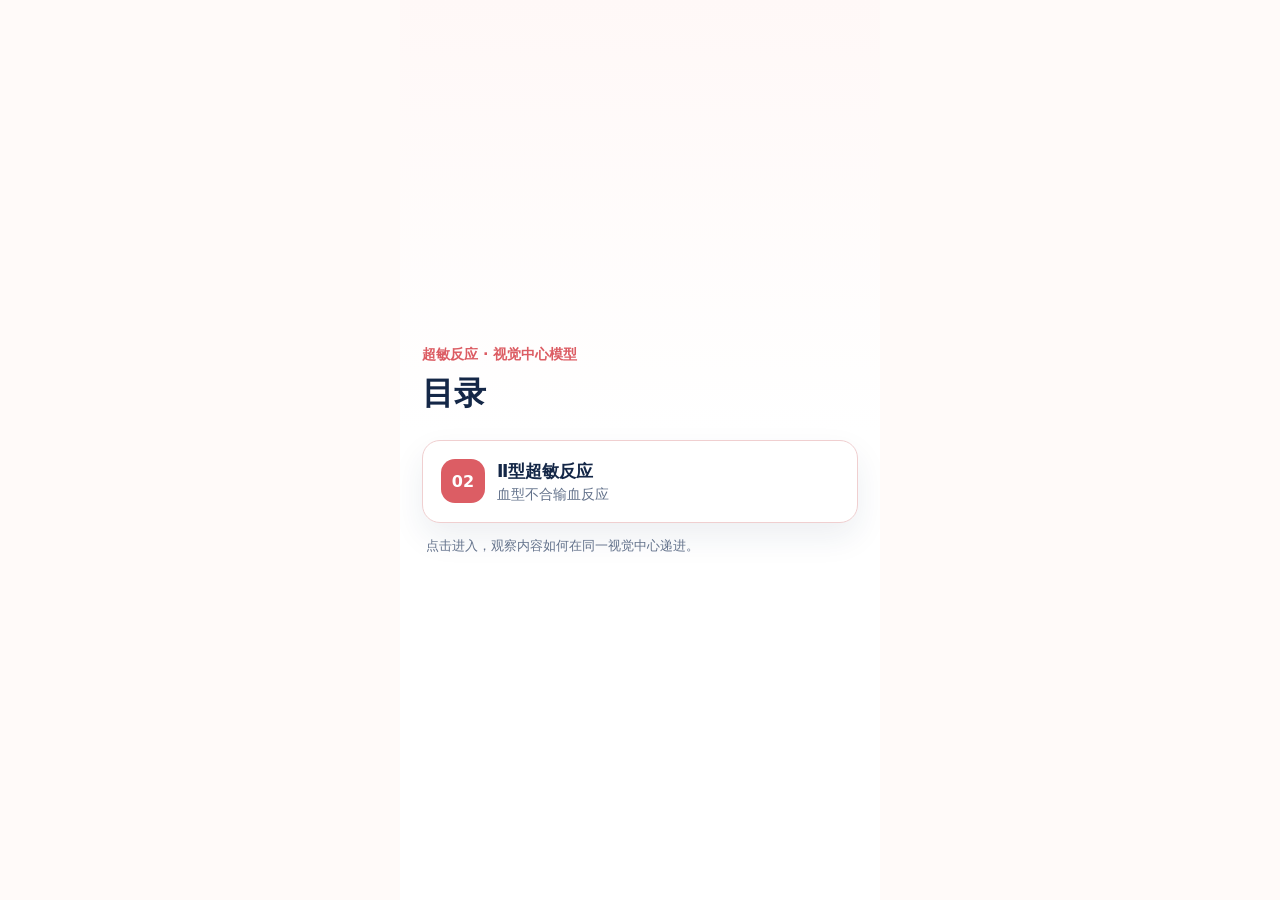
<file: simple-model/index.html>
<!doctype html>
<html lang="zh-CN">
<head>
  <meta charset="UTF-8" />
  <meta name="viewport" content="width=device-width, initial-scale=1, viewport-fit=cover" />
  <meta name="theme-color" content="#fffaf9" />
  <title>超敏反应｜视觉中心模型</title>
  <link rel="stylesheet" href="./styles.css?v=3" />
</head>
<body>
  <main class="app">
    <section class="directory" id="directory" aria-labelledby="directory-title">
      <p class="directory-label">超敏反应 · 视觉中心模型</p>
      <h1 id="directory-title">目录</h1>
      <button class="directory-item" id="open-type2" type="button">
        <span>02</span><strong>Ⅱ型超敏反应</strong><small>血型不合输血反应</small>
      </button>
      <p class="directory-note">点击进入，观察内容如何在同一视觉中心递进。</p>
    </section>

    <section class="lesson" id="lesson" data-phase="title" hidden aria-labelledby="lesson-title">
      <button class="back-button" id="back-directory" type="button">← 目录</button>
      <div class="focus-stage">
        <header class="title-panel">
          <p>02 / 06　血型不合输血反应</p>
          <h1 id="lesson-title" data-title="红细胞为什么会被损伤？"></h1>
        </header>

        <section class="visual-panel" aria-label="机制图变化区" aria-live="polite">
          <div class="diagram state-start" id="mechanism-diagram" role="img" aria-label="抗体正在接近细胞表面的靶点">
            <div class="cell">
              <i class="target target-1"></i><i class="target target-2"></i>
              <i class="target target-3"></i><i class="target target-4"></i>
            </div>
            <span class="antibody antibody-1">Y</span><span class="antibody antibody-2">Y</span><span class="antibody antibody-3">Y</span>
            <span class="effect effect-1">✦</span><span class="effect effect-2">✦</span><span class="effect effect-3">✦</span>
            <div class="complex complex-1"><b>Y</b><i></i></div><div class="complex complex-2"><b>Y</b><i></i></div>
          </div>
        </section>

        <section class="content-panel" aria-live="polite">
          <div class="question-core" id="question-core"></div>
          <div class="explanation" id="explanation" hidden></div>
          <div class="summary" id="summary" hidden></div>
        </section>
      </div>
    </section>
  </main>
  <script src="./app.js?v=3"></script>
</body>
</html>
</file>
<file: styles.css>
:root {
  --ink: #14264a;
  --muted: #5f6f8d;
  --line: #d7e0ef;
  --paper: #ffffff;
  --canvas: #edf2fa;
  --accent: #f2a94b;
  --accent-soft: #fff1d7;
  --good: #16836f;
  --good-soft: #e1f5ef;
  --bad: #b84a54;
  --bad-soft: #fce8e9;
  --shadow: 0 24px 80px rgba(25, 45, 84, .16);
  font-family: -apple-system, BlinkMacSystemFont, "Segoe UI", "PingFang SC", "Hiragino Sans GB", "Microsoft YaHei", sans-serif;
  color: var(--ink);
  background: var(--canvas);
}

* { box-sizing: border-box; }

html, body { margin: 0; width: 100%; min-height: 100%; }

body {
  overflow: hidden;
  background:
    radial-gradient(circle at 14% 16%, rgba(78, 111, 187, .16), transparent 31rem),
    radial-gradient(circle at 88% 78%, rgba(242, 169, 75, .13), transparent 29rem),
    var(--canvas);
}

button { font: inherit; touch-action: manipulation; }

.course {
  position: relative;
  width: min(100%, 540px);
  height: 100dvh;
  margin: 0 auto;
  overflow-y: auto;
  overscroll-behavior-y: contain;
  scroll-snap-type: y mandatory;
  scroll-behavior: smooth;
  overflow-x: hidden;
  background: var(--paper);
  box-shadow: var(--shadow);
  scrollbar-width: none;
}

.course::-webkit-scrollbar { display: none; }

.rail {
  position: fixed;
  z-index: 20;
  top: 50%;
  left: max(11px, calc(50% - 260px));
  display: grid;
  gap: 15px;
  transform: translateY(-50%);
  padding: 8px 7px;
}

.rail-line {
  position: absolute;
  top: 14px;
  bottom: 14px;
  left: 50%;
  width: 1px;
  background: #cdd6e8;
  transform: translateX(-50%);
}

.rail-dot {
  position: relative;
  width: 12px;
  height: 12px;
  padding: 0;
  border: 1.5px solid #9cabc7;
  border-radius: 50%;
  background: #fff;
  cursor: pointer;
  transition: transform .2s ease, background .2s ease, border-color .2s ease, box-shadow .2s ease;
}

.rail-dot.completed {
  border-color: var(--ink);
  background: var(--ink);
}

.rail-dot.current:not(.completed) {
  border-color: var(--ink);
  background: linear-gradient(to top, var(--ink) 50%, #fff 50%);
  box-shadow: 0 0 0 4px rgba(23, 38, 74, .11);
  transform: scale(1.05);
}

.rail-dot.current.completed {
  border-color: var(--ink);
  background: var(--ink);
  box-shadow: 0 0 0 4px rgba(23, 38, 74, .12);
  transform: scale(1.05);
}

.lesson {
  --accent: #f2a94b;
  --accent-soft: #fff1d7;
  position: relative;
  min-height: 100dvh;
  scroll-snap-align: start;
  scroll-snap-stop: always;
  overflow: hidden;
  background:
    radial-gradient(circle at 100% 0%, color-mix(in srgb, var(--accent-soft) 76%, white), transparent 27rem),
    linear-gradient(180deg, color-mix(in srgb, var(--accent-soft) 13%, white), #fff 17rem),
    #fff;
}

.type-2 { --accent: #e36567; --accent-soft: #ffebea; }
.type-3 { --accent: #36a698; --accent-soft: #e0f5f1; }
.type-4 { --accent: #7166d9; --accent-soft: #eceaff; }
.compare { --accent: #5472b8; --accent-soft: #e9effc; }
.intro { --accent: #4267ad; --accent-soft: #e9f0ff; }
.intro-damage { --accent: #dc655f; --accent-soft: #ffebe8; }

.lesson::before {
  content: "";
  position: absolute;
  top: 0;
  left: 34px;
  width: 1px;
  height: 100%;
  background: linear-gradient(to bottom, transparent 0, var(--line) 8%, var(--line) 92%, transparent 100%);
}

.lesson::before { display: none; }

.lesson-inner {
  position: relative;
  display: flex;
  flex-direction: column;
  width: 100%;
  min-height: 100dvh;
  padding: max(22px, env(safe-area-inset-top)) 22px max(18px, env(safe-area-inset-bottom));
}

.lesson-head { flex: 0 0 auto; }

.teaching .lesson-inner { justify-content: center; }

.teaching .lesson-head {
  display: grid;
  grid-template-columns: auto minmax(0, 1fr);
  align-items: center;
  column-gap: 10px;
}

.teaching .case-name { margin: 0; }

.teaching h1,
.teaching h2 {
  grid-column: 1 / -1;
  margin-top: 8px;
}

.counter {
  display: inline-flex;
  align-items: center;
  min-height: 27px;
  padding: 4px 10px;
  border: 1px solid color-mix(in srgb, var(--accent) 44%, white);
  border-radius: 999px;
  color: color-mix(in srgb, var(--accent) 76%, var(--ink));
  background: rgba(255, 255, 255, .9);
  box-shadow: 0 4px 12px rgba(31, 50, 89, .04);
  font-size: .78rem;
  font-weight: 750;
  letter-spacing: .04em;
}

.case-name {
  margin: 14px 0 4px;
  color: var(--accent);
  font-size: 1rem;
  font-weight: 800;
}

h1, h2 {
  max-width: 410px;
  margin: 0;
  color: var(--ink);
  font-size: clamp(1.48rem, 5.6vw, 1.86rem);
  line-height: 1.22;
  letter-spacing: -.02em;
}

.intro-inner {
  justify-content: center;
  padding-top: max(28px, env(safe-area-inset-top));
}

.intro .lesson-head {
  max-width: 440px;
}

.intro .lesson-head h1 {
  max-width: 440px;
  font-size: clamp(1.72rem, 6.4vw, 2.08rem);
  line-height: 1.2;
}

.intro-stage {
  width: min(100%, 405px);
  margin: 24px auto 18px;
  overflow: hidden;
  border: 1px solid color-mix(in srgb, var(--accent) 20%, var(--line));
  border-radius: 29px;
  background:
    radial-gradient(circle at 50% 42%, rgba(255,255,255,.96), rgba(255,255,255,.4) 58%, transparent 80%),
    color-mix(in srgb, var(--accent-soft) 56%, white);
  box-shadow: 0 18px 42px rgba(28, 47, 84, .1);
}

.intro-stage img {
  display: block;
  width: 100%;
  aspect-ratio: 1.2 / 1;
  padding: 10px 13px 0;
  object-fit: contain;
}

.intro-stage figcaption {
  display: grid;
  grid-template-columns: auto minmax(0, 1fr);
  align-items: center;
  gap: 10px;
  padding: 12px 15px 14px;
  border-top: 1px solid color-mix(in srgb, var(--accent) 14%, var(--line));
  background: rgba(255,255,255,.82);
}

.intro-stage strong {
  color: var(--accent);
  font-size: 1.02rem;
  font-weight: 850;
}

.intro-stage span {
  color: var(--ink);
  font-size: .98rem;
  font-weight: 700;
}

.intro.is-current .lesson-head {
  animation: intro-title-in .48s cubic-bezier(.2,.72,.2,1) both;
}

.intro.is-current .intro-stage {
  animation: intro-stage-in .58s .08s cubic-bezier(.2,.72,.2,1) both;
}

.intro-damage.is-current .intro-definition {
  animation: intro-stage-in .48s .18s cubic-bezier(.2,.72,.2,1) both;
}

.intro-damage.is-current .intro-bridge {
  animation: intro-stage-in .48s .27s cubic-bezier(.2,.72,.2,1) both;
}

@keyframes intro-title-in {
  from { opacity: .35; transform: translateY(10px); }
  to { opacity: 1; transform: translateY(0); }
}

@keyframes intro-stage-in {
  from { opacity: .45; transform: translateY(12px) scale(.985); }
  to { opacity: 1; transform: translateY(0) scale(1); }
}

.intro-definition {
  margin: 0 0 8px;
  padding: 13px 15px;
  border: 1px solid color-mix(in srgb, var(--accent) 18%, var(--line));
  border-radius: 16px;
  color: var(--ink);
  background: rgba(255,255,255,.9);
  font-size: 1rem;
  line-height: 1.58;
}

.intro-definition strong { color: var(--accent); }

.intro-bridge {
  margin: 0;
  padding: 13px 15px;
  border-left: 3px solid var(--accent);
  border-radius: 4px 14px 14px 4px;
  color: var(--ink);
  background: color-mix(in srgb, var(--accent-soft) 54%, white);
  font-size: 1rem;
  font-weight: 700;
  line-height: 1.55;
}

.mechanism-flow {
  display: grid;
  gap: 5px;
  margin: 8px 0 0;
}

.mechanism-flow p {
  display: grid;
  grid-template-columns: 25px minmax(0, 1fr);
  align-items: center;
  gap: 8px;
  margin: 0;
  padding: 7px 9px;
  border: 1px solid color-mix(in srgb, var(--accent) 17%, #dfe5f1);
  border-radius: 12px;
  color: #4f5d77;
  background: color-mix(in srgb, var(--accent-soft) 58%, white);
  font-size: .82rem;
  font-weight: 610;
  line-height: 1.4;
}

.mechanism-flow i {
  display: grid;
  place-items: center;
  width: 25px;
  height: 25px;
  border-radius: 9px;
  color: white;
  background: var(--accent);
  font-size: .72rem;
  font-style: normal;
  font-weight: 850;
}

.mechanism-flow b {
  margin-right: 7px;
  color: var(--ink);
  font-weight: 820;
}

.guide-context {
  margin: 12px 4px 13px;
  padding: 0 2px;
  border: 0;
  border-radius: 0;
  color: #52617d;
  background: transparent;
  box-shadow: none;
  font-size: .96rem;
  font-weight: 620;
  line-height: 1.52;
}

.guide-context b {
  display: none;
}

.guide-panel {
  display: grid;
  grid-template-columns: minmax(0, 1fr);
  grid-template-rows: auto minmax(250px, auto);
  width: 100%;
  padding: 7px 14px 14px;
  overflow: hidden;
  border: 1px solid color-mix(in srgb, var(--accent) 15%, var(--line));
  border-radius: 25px;
  background: rgba(255, 255, 255, .92);
  box-shadow: 0 14px 34px rgba(28, 47, 84, .085);
}

.scene {
  position: relative;
  flex: 0 0 auto;
  width: min(100%, 292px);
  aspect-ratio: 1.28 / 1;
  margin: 8px auto 6px;
  overflow: hidden;
  border: 1px solid color-mix(in srgb, var(--accent) 17%, #dfe5f1);
  border-radius: 28px;
  background:
    linear-gradient(135deg, rgba(255,255,255,.78), rgba(255,255,255,.18)),
    var(--accent-soft);
  box-shadow: 0 15px 36px rgba(39, 55, 92, .095);
  isolation: isolate;
}

.teaching .scene {
  width: min(100%, 230px);
  margin-top: 6px;
  margin-bottom: 4px;
}

.teaching .guided-scene {
  grid-column: 1;
  grid-row: 1;
  width: min(100%, 360px);
  aspect-ratio: 1.32 / 1;
  margin: 0 auto 2px;
  border: 0;
  border-radius: 22px;
  background:
    radial-gradient(circle at 50% 45%, rgba(255,255,255,.96), rgba(255,255,255,.45) 54%, transparent 75%),
    color-mix(in srgb, var(--accent-soft) 48%, white);
  box-shadow: none;
}

.guide-image {
  position: absolute;
  inset: 1px 5px 34px;
  width: calc(100% - 10px);
  height: calc(100% - 35px);
  object-fit: contain;
  opacity: 0;
  transform: scale(.98);
  transition: opacity .38s ease, transform .52s cubic-bezier(.2,.72,.2,1);
  will-change: opacity, transform;
}

.guide-state-0 { opacity: 1; transform: scale(1); }
.guide-stage-1 .guide-state-0 { opacity: 0; transform: scale(1.012); }
.guide-stage-1 .guide-state-1 { opacity: 1; transform: scale(1); }
.guide-stage-2 .guide-state-1 { opacity: 0; transform: scale(1.012); }
.guide-stage-2 .guide-state-2 { opacity: 1; transform: scale(1); }

.guide-caption {
  position: absolute;
  right: 16px;
  bottom: 7px;
  left: 16px;
  padding: 5px 8px;
  border: 1px solid rgba(255, 255, 255, .8);
  border-radius: 10px;
  color: var(--muted);
  background: rgba(255, 255, 255, .76);
  box-shadow: 0 3px 12px rgba(26, 45, 81, .055);
  font-size: .83rem;
  font-weight: 720;
  text-align: center;
  opacity: 0;
  transform: translateY(4px);
  transition: opacity .3s ease, transform .36s cubic-bezier(.2,.72,.2,1);
  backdrop-filter: blur(4px);
}

.guide-caption-0 { opacity: 1; transform: translateY(0); }
.guide-stage-1 .guide-caption-0 { opacity: 0; transform: translateY(-4px); }
.guide-stage-1 .guide-caption-1 { opacity: 1; transform: translateY(0); }
.guide-stage-2 .guide-caption-1 { opacity: 0; transform: translateY(-4px); }
.guide-stage-2 .guide-caption-2 { color: var(--ink); opacity: 1; transform: translateY(0); }

.scene-img {
  position: absolute;
  inset: 3px 13px 26px;
  width: calc(100% - 26px);
  height: calc(100% - 29px);
  object-fit: contain;
  transform: scale(.98);
  transition: opacity .5s ease, transform .65s cubic-bezier(.2,.7,.2,1);
  will-change: opacity, transform;
}

.scene-img.after { opacity: 0; transform: scale(.985); }
.lesson.answered .scene-img.before { opacity: 0; transform: scale(1.01); }
.lesson.answered .scene-img.after { opacity: 1; transform: scale(1); }

.scene-caption {
  position: absolute;
  right: 12px;
  bottom: 9px;
  left: 12px;
  color: var(--muted);
  font-size: .78rem;
  font-weight: 700;
  text-align: center;
  transition: opacity .35s ease, transform .35s ease;
}

.after-caption { opacity: 0; transform: translateY(5px); color: var(--ink); }
.lesson.answered .before-caption { opacity: 0; transform: translateY(-5px); }
.lesson.answered .after-caption { opacity: 1; transform: translateY(0); }

.question-block { flex: 0 0 auto; }

.guide-question {
  grid-column: 1;
  grid-row: 2;
  align-self: stretch;
  display: flex;
  flex-direction: column;
  justify-content: center;
  padding: 10px 2px 2px;
  border: 0;
  border-radius: 0;
  background: transparent;
  box-shadow: none;
}

.guide-question[hidden] { display: none !important; }

.guide-question-next:not([hidden]) {
  animation: guide-in .38s cubic-bezier(.2,.72,.2,1) both;
}

@keyframes guide-in {
  from { opacity: 0; transform: translateY(7px); }
  to { opacity: 1; transform: translateY(0); }
}

.guide-step {
  display: flex;
  align-items: center;
  justify-content: flex-start;
  gap: 0;
  margin: 0 0 7px;
  color: var(--muted);
  font-size: .8rem;
  font-weight: 720;
}

.guide-step span {
  min-width: 43px;
  padding: 4px 9px;
  border-radius: 999px;
  color: color-mix(in srgb, var(--accent) 78%, var(--ink));
  background: var(--accent-soft);
  font-size: .76rem;
  font-weight: 850;
}

.guided-options { grid-template-columns: 1fr; gap: 9px; }

.guide-question.resolved .option { opacity: .5; pointer-events: none; }
.guide-question.resolved .option.is-correct { opacity: 1; border-color: var(--good); background: var(--good-soft); }
.guide-question.resolved .option.is-correct > span { color: white; background: var(--good); }
.guide-question.resolved .option.is-wrong { opacity: 1; border-color: #dfa3a7; background: var(--bad-soft); }
.guide-question.resolved .option.is-wrong > span { color: white; background: var(--bad); }

.question {
  margin: 4px 0 11px;
  font-size: 1.06rem;
  font-weight: 780;
  line-height: 1.5;
}

.options { display: grid; gap: 7px; }
.classification-options { grid-template-columns: repeat(2, minmax(0, 1fr)); }
.classification-options .option { font-size: 1rem; font-weight: 760; }
.lesson.answered .classification-options { grid-template-columns: 1fr; }

.option {
  display: flex;
  align-items: center;
  width: 100%;
  min-height: 50px;
  padding: 10px 12px;
  border: 1px solid #d9e1ee;
  border-radius: 15px;
  color: var(--ink);
  background: rgba(255,255,255,.92);
  box-shadow: none;
  font-size: 1rem;
  font-weight: 640;
  line-height: 1.35;
  text-align: left;
  cursor: pointer;
  -webkit-tap-highlight-color: transparent;
  transition: border-color .18s ease, background .18s ease, box-shadow .18s ease, transform .12s ease, opacity .2s ease;
}

.option:active { transform: scale(.985); }
.option:hover { border-color: color-mix(in srgb, var(--accent) 38%, #dbe3f0); background: color-mix(in srgb, var(--accent-soft) 24%, white); }
.option:focus-visible { outline: 3px solid color-mix(in srgb, var(--accent) 30%, transparent); outline-offset: 2px; }
.option.is-wrong { border-color: #dfa3a7; background: var(--bad-soft); }
.option.is-wrong > span { color: white; background: var(--bad); }

.answer-message {
  margin: 9px 2px 0;
  font-size: .9rem;
  font-weight: 800;
  line-height: 1.4;
}

.answer-message.is-wrong { color: var(--bad); }
.answer-message.is-correct { color: var(--good); }

/* Type II single-focus stage trial. */
.focus-layout .lesson-inner {
  justify-content: flex-start;
  padding-top: max(28px, env(safe-area-inset-top));
}

.focus-layout h2 { margin-top: 6px; }

.focus-layout > .lesson-inner > .guide-context { display: none; }

.focus-layout .guide-panel {
  position: relative;
  display: grid;
  grid-template: minmax(0, 1fr) / minmax(0, 1fr);
  height: clamp(540px, calc(100dvh - 140px), 680px);
  margin-top: 12px;
  padding: 12px;
  overflow: hidden;
  border: 0;
  border-radius: 0;
  background: transparent;
  box-shadow: none;
}

.teaching.focus-layout .guided-scene {
  grid-area: 1 / 1;
  align-self: center;
  justify-self: center;
  width: min(100%, 360px);
  margin: 0;
  opacity: 0;
  filter: none;
  transform: scale(.95);
  transition: opacity .36s ease, filter .36s ease, transform .52s cubic-bezier(.2,.72,.2,1);
}

.focus-layout .guide-question {
  grid-area: 1 / 1;
  z-index: 2;
  align-self: center;
  justify-self: center;
  display: grid;
  grid-template-columns: auto minmax(0, 1fr);
  grid-template-rows: auto auto auto 86px;
  align-content: start;
  justify-content: stretch;
  width: min(100%, 330px);
  min-height: 368px;
  padding: 18px;
  border: 1px solid color-mix(in srgb, var(--accent) 18%, var(--line));
  border-radius: 22px;
  background: rgba(255, 255, 255, .965);
  box-shadow: 0 18px 42px rgba(28, 47, 84, .14);
  column-gap: 9px;
  row-gap: 10px;
  opacity: 1;
  transform: scale(1) translateY(0);
  transition: opacity .28s ease, transform .38s cubic-bezier(.2,.72,.2,1);
}

.focus-layout .focus-context {
  grid-column: 1 / -1;
  grid-row: 1;
  margin: 0 0 2px;
  color: var(--muted);
  font-size: .88rem;
  font-weight: 640;
  line-height: 1.48;
}

.focus-layout .guide-step {
  grid-column: 1;
  grid-row: 2;
  align-self: start;
  margin: 1px 0 0;
}

.focus-layout .question {
  grid-column: 2;
  grid-row: 2;
  align-self: center;
  margin: 0;
}

.focus-layout .guided-options {
  grid-column: 1 / -1;
  grid-row: 3;
}

.focus-layout .answer-message {
  grid-column: 1 / -1;
  grid-row: 4;
  align-self: stretch;
  height: 86px;
  margin: 0;
  padding: 9px 11px;
  overflow-y: auto;
  border-radius: 12px;
  opacity: 0;
  transition: opacity .18s ease, background-color .18s ease;
}

.focus-layout .answer-message.is-wrong {
  color: #a83d45;
  background: color-mix(in srgb, var(--bad-soft) 82%, white);
  opacity: 1;
}

.focus-layout .answer-message.is-correct {
  color: color-mix(in srgb, var(--good) 82%, var(--ink));
  background: color-mix(in srgb, var(--good-soft) 82%, white);
  opacity: 1;
}

.focus-layout .guide-question-next:not([hidden]) { animation: none; }

.focus-layout .guide-feedback {
  grid-area: 1 / 1;
  z-index: 2;
  align-self: center;
  justify-self: center;
  width: min(100%, 330px);
  max-height: min(480px, calc(100% - 40px));
  margin: 0;
  padding: 20px 18px;
  overflow: visible;
  border: 1px solid color-mix(in srgb, var(--accent) 18%, var(--line));
  border-radius: 22px;
  visibility: visible;
  background: rgba(255, 255, 255, .965);
  box-shadow: 0 18px 42px rgba(28, 47, 84, .14);
  opacity: 1;
  transform: scale(1) translateY(0);
  transition: opacity .28s ease, transform .38s cubic-bezier(.2,.72,.2,1);
}

.focus-layout.focus-transitioning .guided-scene {
  opacity: 1;
  filter: none;
  transform: scale(1);
}

.focus-layout.focus-intro .guided-scene {
  opacity: 1;
  filter: none;
  transform: scale(1);
}

.focus-layout.focus-intro .guide-question:not([hidden]) {
  pointer-events: none;
  opacity: 0;
  transform: scale(.94) translateY(9px);
}

.focus-layout.focus-transitioning .guide-question:not([hidden]),
.focus-layout.focus-transitioning .guide-feedback:not([hidden]) {
  pointer-events: none;
  opacity: 0;
  transform: scale(.94) translateY(9px);
}

.focus-layout:not(.answered) .swipe-hint {
  visibility: hidden;
  opacity: 0;
  pointer-events: none;
}

.focus-layout .swipe-hint {
  position: absolute;
  right: 20px;
  bottom: max(12px, env(safe-area-inset-bottom));
  left: 51px;
}

.course:has(.focus-layout.is-current) .rail-dot:not(.current) { opacity: .34; }
.course:has(.focus-layout.is-current) .rail-line { opacity: .42; }

/* Fast Type II model: title, persistent image, then text. */
.prototype-v2 {
  overflow-y: auto;
}

.prototype-v2 .lesson-inner {
  min-height: 100dvh;
  padding-right: 18px;
  padding-left: 18px;
}

.prototype-v2 .lesson-head h2 {
  position: relative;
  min-height: 1.35em;
}

.prototype-v2.title-typing .lesson-head h2::after {
  content: "";
  display: inline-block;
  width: 2px;
  height: .95em;
  margin-left: 4px;
  vertical-align: -.08em;
  background: var(--accent);
  animation: typing-caret .7s step-end infinite;
}

@keyframes typing-caret {
  50% { opacity: 0; }
}

.prototype-v2 > .lesson-inner > .guide-context { display: none; }

.prototype-v2 .guide-panel {
  display: grid;
  grid-template: auto auto auto / minmax(0, 1fr);
  height: auto;
  min-height: 0;
  margin-top: 10px;
  padding: 8px 10px 12px;
  overflow: visible;
  border: 1px solid color-mix(in srgb, var(--accent) 15%, var(--line));
  border-radius: 24px;
  background: rgba(255, 255, 255, .92);
  box-shadow: 0 14px 34px rgba(28, 47, 84, .08);
}

.teaching.prototype-v2 .guided-scene {
  grid-area: 1 / 1;
  width: min(100%, 350px);
  margin: 0 auto;
  opacity: 1;
  filter: none;
  transform: none;
}

.prototype-v2 .prototype-wrong-image,
.prototype-v2 .prototype-wrong-caption { opacity: 0; }

.prototype-v2.prototype-wrong .guide-image,
.prototype-v2.prototype-wrong .guide-caption { opacity: 0; }

.prototype-v2.prototype-wrong .prototype-wrong-image,
.prototype-v2.prototype-wrong .prototype-wrong-caption {
  opacity: 1;
  transform: scale(1);
}

.prototype-v2 .focus-keypoint {
  grid-area: 2 / 1;
  min-height: 50px;
  margin: 8px 2px 4px;
  padding: 9px 11px;
  border-left: 3px solid transparent;
  border-radius: 4px 12px 12px 4px;
  color: transparent;
  font-size: .9rem;
  font-weight: 820;
  line-height: 1.45;
  transition: color .25s ease, background-color .25s ease, border-color .25s ease, transform .32s ease;
}

.prototype-v2 .focus-keypoint.is-visible {
  border-color: var(--accent);
  color: var(--ink);
  background: color-mix(in srgb, var(--accent-soft) 76%, white);
  transform: scale(1.01);
}

.prototype-v2 .focus-keypoint.is-visible.is-wrong {
  border-color: var(--bad);
  color: #a83d45;
  background: color-mix(in srgb, var(--bad-soft) 84%, white);
}

.prototype-v2 .guide-question {
  grid-area: 3 / 1;
  align-self: start;
  justify-self: stretch;
  display: grid;
  grid-template-columns: auto minmax(0, 1fr);
  grid-template-rows: auto auto auto 78px;
  width: 100%;
  min-height: 0;
  padding: 4px 2px 0;
  border: 0;
  border-radius: 0;
  background: transparent;
  box-shadow: none;
  column-gap: 8px;
  row-gap: 8px;
  opacity: 1;
  transform: none;
}

.prototype-v2 .focus-context { grid-column: 1 / -1; grid-row: 1; }
.prototype-v2 .guide-step { grid-column: 1; grid-row: 2; }
.prototype-v2 .question { grid-column: 2; grid-row: 2; }
.prototype-v2 .guided-options { grid-column: 1 / -1; grid-row: 3; }
.prototype-v2 .answer-message { grid-column: 1 / -1; grid-row: 4; height: 78px; }

.prototype-v2 .guide-question-next:not([hidden]) {
  animation: prototype-question-in .38s ease both;
}

@keyframes prototype-question-in {
  from { opacity: 0; transform: translateY(8px); }
  to { opacity: 1; transform: translateY(0); }
}

.prototype-v2 .guide-feedback {
  grid-area: 3 / 1;
  align-self: start;
  justify-self: stretch;
  width: 100%;
  max-height: none;
  margin: 0;
  padding: 8px 2px 2px;
  overflow: visible;
  border: 0;
  border-radius: 0;
  visibility: visible;
  background: transparent;
  box-shadow: none;
  opacity: 1;
  transform: none;
}

.prototype-v2 .swipe-hint {
  position: static;
  margin-top: 12px;
}

.option > span {
  display: grid;
  place-items: center;
  flex: 0 0 auto;
  width: 28px;
  height: 28px;
  margin-right: 11px;
  border-radius: 9px;
  color: var(--muted);
  background: #f0f3f9;
  font-size: .78rem;
  font-weight: 850;
}

.lesson.answered .option { opacity: .55; }
.lesson.answered .option:not(.is-correct):not(.is-wrong) { display: none; }
.lesson.answered .option.is-correct { opacity: 1; border-color: var(--good); background: var(--good-soft); }
.lesson.answered .option.is-correct > span { color: white; background: var(--good); }
.lesson.answered .option.is-wrong { opacity: 1; border-color: #dfa3a7; background: var(--bad-soft); }
.lesson.answered .option.is-wrong > span { color: white; background: var(--bad); }

.feedback {
  display: block;
  flex: 0 0 auto;
  max-height: 0;
  overflow: hidden;
  opacity: 0;
  transform: translateY(8px);
  transition: max-height .5s ease, opacity .36s ease, transform .42s ease, margin .42s ease;
}

.lesson.answered .feedback { max-height: 440px; margin-top: 9px; opacity: 1; transform: translateY(0); }

.guide-feedback {
  grid-column: 1;
  grid-row: 2;
  align-self: stretch;
  display: flex;
  flex-direction: column;
  justify-content: center;
  max-height: none;
  padding: 10px 2px 2px;
  overflow: visible;
  visibility: hidden;
  opacity: 0;
  transform: translateY(8px);
  transition: opacity .34s ease, transform .4s cubic-bezier(.2,.72,.2,1), visibility .34s ease;
}

.guide-feedback[hidden] { display: none !important; }

.lesson.answered .guide-feedback {
  max-height: none;
  margin: 0;
  visibility: visible;
  opacity: 1;
  transform: translateY(0);
}

.guide-feedback .feedback-main {
  padding: 0 0 9px;
  border: 0;
  border-radius: 0;
  background: transparent;
}

.guide-feedback .conclusion {
  display: grid;
  grid-template-columns: auto minmax(0, 1fr);
  align-items: start;
  gap: 9px;
  padding: 11px 0 0;
  border: 0;
  border-top: 1px solid var(--line);
  border-radius: 0;
  background: transparent;
}

.guide-feedback .memory {
  margin-top: 11px;
  padding: 9px 11px;
  border-radius: 13px;
}

.feedback-main, .conclusion, .memory, .pair-line {
  margin: 0;
  border-radius: 14px;
  font-size: .96rem;
  line-height: 1.52;
}

.feedback-main {
  padding: 13px 14px 6px;
  border: 1px solid var(--line);
  border-bottom: 0;
  border-radius: 17px 17px 0 0;
  background: linear-gradient(180deg, #fbfcff, #f7f9fd);
}

.conclusion {
  padding: 4px 14px 13px;
  border: 1px solid var(--line);
  border-top: 0;
  border-radius: 0 0 17px 17px;
  background: #f7f9fd;
}

.conclusion strong {
  display: inline-flex;
  align-items: center;
  min-height: 26px;
  padding: 3px 8px;
  border-radius: 9px;
  color: #fff;
  background: var(--accent);
  font-size: .84rem;
  line-height: 1.2;
  white-space: nowrap;
}

.conclusion span {
  padding-top: 2px;
  font-weight: 680;
}

.memory {
  margin-top: 8px;
  padding: 10px 12px;
  color: var(--ink);
  background: var(--accent-soft);
  font-weight: 760;
}

.memory span {
  margin-right: 7px;
  color: var(--accent);
  font-size: .74rem;
}

.swipe-hint, .finish {
  margin: auto 0 0;
  padding-top: 15px;
  color: #8b96aa;
  font-size: .82rem;
  font-weight: 680;
  text-align: center;
}

.teaching .swipe-hint,
.intro .swipe-hint {
  margin: 16px 0 0;
  padding-top: 0;
}

.swipe-hint i {
  display: inline-block;
  width: 7px;
  height: 7px;
  margin-left: 4px;
  border-top: 1.5px solid currentColor;
  border-left: 1.5px solid currentColor;
  transform: rotate(45deg) translateY(2px);
  animation: nudge 1.7s ease-in-out infinite;
}

@keyframes nudge { 0%, 100% { transform: rotate(45deg) translate(2px, 4px); } 50% { transform: rotate(45deg) translate(-1px, 1px); } }

/* Ⅰ型注意力样板：重心按“问题 → 局部变化 → 疾病归类”移动。 */
.type-1 .lesson-head,
.type-1 .guide-context,
.type-1 .guided-scene,
.type-1 .guide-panel,
.type-1 .swipe-hint {
  transform-origin: left center;
  transition:
    opacity .42s ease,
    transform .5s cubic-bezier(.2, .72, .2, 1),
    filter .42s ease,
    border-color .35s ease,
    box-shadow .4s ease;
}

.type-1.is-current:not(.guide-stage-1) .lesson-head {
  animation: attention-title-in .46s cubic-bezier(.2, .72, .2, 1) both;
}

.type-1.is-current:not(.guide-stage-1) .guide-context {
  animation: attention-content-in .46s .07s cubic-bezier(.2, .72, .2, 1) both;
}

.type-1.is-current:not(.guide-stage-1) .guide-panel {
  animation: attention-content-in .5s .14s cubic-bezier(.2, .72, .2, 1) both;
}

@keyframes attention-title-in {
  from { opacity: .42; transform: translateY(8px); }
  to { opacity: 1; transform: translateY(0); }
}

@keyframes attention-content-in {
  from { opacity: .68; transform: translateY(7px); }
  to { opacity: 1; transform: translateY(0); }
}

.type-1 .guided-scene {
  --attention-x: 48%;
  --attention-y: 17%;
  --attention-w: 220px;
  --attention-h: 118px;
}

.type-1 .guided-scene::before {
  content: "";
  position: absolute;
  z-index: 0;
  top: var(--attention-y);
  left: var(--attention-x);
  width: var(--attention-w);
  height: var(--attention-h);
  border-radius: 50%;
  background: radial-gradient(ellipse, rgba(242, 169, 75, .25), rgba(242, 169, 75, .09) 46%, transparent 72%);
  opacity: .8;
  transform: translate(-50%, -50%);
  transition:
    top .52s cubic-bezier(.2, .72, .2, 1),
    left .52s cubic-bezier(.2, .72, .2, 1),
    width .52s cubic-bezier(.2, .72, .2, 1),
    height .52s cubic-bezier(.2, .72, .2, 1),
    opacity .36s ease;
  pointer-events: none;
}

.type-1 .guide-image { z-index: 1; }
.type-1 .guide-caption { z-index: 2; }

.type-1.guide-stage-1 .lesson-head,
.type-1.guide-stage-1 .guide-context {
  opacity: .54;
  transform: translateY(-3px) scale(.985);
}

.type-1.guide-stage-1 .guide-panel {
  border-color: color-mix(in srgb, var(--accent) 32%, var(--line));
  box-shadow: 0 18px 42px rgba(183, 116, 30, .13);
}

.type-1.guide-stage-1 .guided-scene {
  --attention-x: 50%;
  --attention-y: 18%;
  --attention-w: 150px;
  --attention-h: 105px;
}

.type-1.guide-stage-2 .guided-scene {
  --attention-x: 79%;
  --attention-y: 66%;
  --attention-w: 190px;
  --attention-h: 175px;
}

.type-1.guide-stage-1 .guide-caption-1,
.type-1.guide-stage-2 .guide-caption-2 {
  color: var(--ink);
  background: rgba(255, 247, 232, .9);
  box-shadow: 0 5px 15px rgba(183, 116, 30, .1);
}

.type-1 .swipe-hint {
  opacity: 0;
  transform: translateY(7px);
}

.type-1.answered .lesson-head,
.type-1.answered .guide-context {
  opacity: .34;
  transform: translateY(-5px) scale(.975);
  filter: saturate(.65);
}

.type-1.answered .guided-scene {
  opacity: .58;
  transform: translateY(-7px) scale(.94);
  filter: saturate(.78);
}

.type-1.answered .guided-scene::before { opacity: .35; }

.type-1.answered .guide-feedback .feedback-main {
  color: var(--muted);
  opacity: .68;
}

.type-1.answered .guide-feedback .conclusion {
  margin: 1px -5px 0;
  padding: 12px 9px 10px;
  border: 0;
  border-left: 3px solid var(--accent);
  border-radius: 4px 13px 13px 4px;
  background: color-mix(in srgb, var(--accent-soft) 68%, white);
  box-shadow: 0 8px 20px rgba(183, 116, 30, .08);
  transform: scale(1.015);
  transform-origin: left center;
}

.type-1.answered .guide-feedback .conclusion span {
  font-weight: 780;
}

.type-1.answered .guide-feedback .memory { opacity: .78; }

.type-1.answered .swipe-hint {
  opacity: 1;
  transform: translateY(0);
}

.compare .lesson-inner { justify-content: flex-start; }

.compare-visual {
  display: grid;
  grid-template-columns: 1fr 1fr;
  gap: 12px;
  margin: 20px 0 15px;
}

.compare-visual figure {
  margin: 0;
  overflow: hidden;
  border: 1px solid var(--line);
  border-radius: 23px;
  background: rgba(255,255,255,.94);
  box-shadow: 0 10px 26px rgba(30, 48, 87, .075);
}

.compare-visual img {
  display: block;
  width: 100%;
  aspect-ratio: 1.35 / 1;
  padding: 4px;
  object-fit: contain;
  background: var(--accent-soft);
}

.compare-visual figcaption { display: grid; gap: 2px; padding: 8px 9px 10px; }
.compare-visual figcaption span { color: var(--muted); font-size: .82rem; font-weight: 650; }
.compare-visual figcaption strong { font-size: .94rem; }

.compare .question-block {
  padding: 14px;
  border: 1px solid var(--line);
  border-radius: 20px;
  background: rgba(255, 255, 255, .94);
  box-shadow: 0 12px 30px rgba(28, 47, 84, .07);
}

.compact-question .question { margin-top: 2px; }
.two-options { grid-template-columns: 1fr 1fr; }
.three-options { gap: 8px; }

.compare-feedback { gap: 6px; }
.lesson.answered .compare-feedback { margin-top: 10px; }

.pair-line {
  display: grid;
  grid-template-columns: 1.35fr 1.35fr auto;
  align-items: center;
  gap: 7px;
  padding: 11px 12px;
  border: 1px solid var(--line);
  background: #f8faff;
}

.pair-line b { font-size: .9rem; }
.pair-line span { color: var(--muted); font-size: .82rem; }
.pair-line strong { color: var(--accent); }

.finish {
  width: 100%;
  margin-top: auto;
  padding: 11px 12px;
  border-radius: 14px;
  color: var(--ink);
  background: var(--accent-soft);
}

@media (max-height: 760px) {
  .lesson-inner { padding-top: max(14px, env(safe-area-inset-top)); padding-bottom: max(10px, env(safe-area-inset-bottom)); }
  .case-name { margin-top: 7px; }
  .scene { width: min(100%, 236px); margin-top: 5px; margin-bottom: 4px; }
  .question { margin-bottom: 7px; font-size: .98rem; }
  .options { gap: 6px; }
  .option { min-height: 44px; padding: 8px 10px; font-size: .94rem; }
  .option > span { width: 24px; height: 24px; }
  .lesson.answered .feedback { margin-top: 6px; }
  .feedback-main, .conclusion, .memory, .pair-line { font-size: .875rem; line-height: 1.42; }
  .feedback-main { padding-top: 7px; }
  .conclusion { padding-bottom: 7px; }
  .memory { padding: 6px 9px; }
  .compare-visual { margin: 9px 0 8px; }
  .compare-visual img { aspect-ratio: 1.6 / 1; }
  .compare-visual figcaption { padding: 5px 7px 7px; }
  .intro .lesson-head h1 { font-size: 1.48rem; }
  .intro-stage { width: min(100%, 315px); margin: 12px auto 10px; border-radius: 24px; }
  .intro-stage img { aspect-ratio: 1.55 / 1; padding: 5px 9px 0; }
  .intro-stage figcaption { gap: 7px; padding: 8px 10px 9px; }
  .intro-stage strong { font-size: .92rem; }
  .intro-stage span { font-size: .88rem; }
  .intro-definition { margin-bottom: 6px; padding: 9px 11px; font-size: .9rem; line-height: 1.44; }
  .intro-bridge { padding: 9px 11px; font-size: .9rem; }
  .mechanism-flow { gap: 3px; margin-top: 5px; }
  .mechanism-flow p { padding: 5px 7px; font-size: .74rem; line-height: 1.32; }
  .mechanism-flow i { width: 22px; height: 22px; }
  .teaching .scene { width: min(100%, 190px); margin-top: 4px; }
  .guide-panel { grid-template-rows: auto minmax(215px, auto); padding: 6px 11px 11px; border-radius: 23px; }
  .teaching .guided-scene { width: min(100%, 245px); margin: 0 auto 2px; }
  .guide-context { margin: 7px 3px 8px; padding: 0 2px; font-size: .875rem; line-height: 1.42; }
  .guide-question { padding: 8px 1px 1px; }
  .guide-feedback { padding: 7px 1px 1px; }
  .guide-step { margin-bottom: 1px; }
  .classification-options .option { font-size: .9rem; }
}

@media (max-width: 560px) {
  body { background: #fff; }
  .course { width: 100%; box-shadow: none; }
  .rail { left: 9px; }
  .lesson-inner { padding-right: 16px; padding-left: 16px; }
  .lesson::before { left: 31px; }
}

@media (max-width: 360px) {
  .lesson-inner { padding-right: 12px; padding-left: 12px; }
  .rail { left: 7px; }
  .lesson::before { left: 29px; }
  .guide-panel { padding-right: 10px; padding-left: 10px; }
  .guide-feedback .conclusion { gap: 7px; }
}

@media (min-height: 900px) {
  .lesson-inner { padding-top: max(48px, env(safe-area-inset-top)); padding-bottom: max(24px, env(safe-area-inset-bottom)); }
  .intro-inner { padding-top: max(38px, env(safe-area-inset-top)); }
  .teaching .swipe-hint, .intro .swipe-hint { margin-top: 20px; }
}

@media (prefers-reduced-motion: reduce) {
  *, *::before, *::after { scroll-behavior: auto !important; animation-duration: .01ms !important; animation-iteration-count: 1 !important; transition-duration: .01ms !important; }
}
</file>
<file: simple-model/styles.css>
:root { color-scheme: light; --ink:#142747; --muted:#63728b; --line:#dce4f0; --accent:#dc5d64; --accent-soft:#fff0ef; --good:#278675; --good-soft:#e9f7f2; --bad:#b9414d; --bad-soft:#fff0f1; }
* { box-sizing: border-box; }
[hidden] { display: none !important; }
html, body { margin:0; min-height:100%; overflow-x:hidden; }
body { color:var(--ink); background:#fffaf9; font-family:Inter,"PingFang SC","Microsoft YaHei",system-ui,sans-serif; }
button { font:inherit; }
.app { width:min(100%,480px); min-height:100dvh; margin:0 auto; overflow:hidden; background:linear-gradient(180deg,#fff8f7,#fff 48%); }

.directory { display:flex; flex-direction:column; justify-content:center; min-height:100dvh; padding:28px 22px; }
.directory-label { margin:0 0 8px; color:var(--accent); font-size:.9rem; font-weight:800; }
.directory h1 { margin:0 0 24px; font-size:2rem; }
.directory-item { display:grid; grid-template-columns:44px minmax(0,1fr); gap:2px 12px; width:100%; padding:18px; border:1px solid #f0cfd0; border-radius:18px; color:var(--ink); background:#fff; box-shadow:0 14px 32px rgba(30,48,84,.08); text-align:left; }
.directory-item span { grid-row:1/3; display:grid; place-items:center; width:44px; height:44px; border-radius:14px; color:#fff; background:var(--accent); font-weight:850; }
.directory-item strong { font-size:1.08rem; }.directory-item small { color:var(--muted); font-size:.88rem; }.directory-note { margin:14px 4px 0; color:var(--muted); font-size:.82rem; }

.lesson { height:100dvh; padding:max(13px,env(safe-area-inset-top)) 18px max(12px,env(safe-area-inset-bottom)); overflow:hidden; }
.back-button { position:relative; z-index:10; padding:5px 0; border:0; color:var(--muted); background:transparent; font-size:.86rem; }
.focus-stage { position:relative; height:calc(100dvh - 52px); max-height:820px; }
.title-panel,.visual-panel,.content-panel { position:absolute; left:50%; width:100%; transform-origin:center; transition:top .72s cubic-bezier(.2,.74,.2,1),opacity .52s ease,transform .72s cubic-bezier(.2,.74,.2,1); }

.title-panel { top:42%; z-index:3; transform:translate(-50%,-50%) scale(1); text-align:center; }
.title-panel p { margin:0 0 9px; color:var(--accent); font-size:.9rem; font-weight:850; }
.title-panel h1 { min-height:1.4em; margin:0; font-size:clamp(2rem,9vw,2.7rem); line-height:1.3; letter-spacing:-.045em; }
.title-panel h1.typing::after { content:""; display:inline-block; width:3px; height:.9em; margin-left:5px; background:var(--accent); animation:caret .7s step-end infinite; }
@keyframes caret { 50% { opacity:0; } }

.visual-panel { top:42%; z-index:2; height:min(330px,43dvh); overflow:hidden; border-radius:28px; opacity:0; background:var(--accent-soft); box-shadow:0 18px 42px rgba(62,34,47,.09); transform:translate(-50%,-50%) scale(.72); }
.diagram { position:absolute; inset:0; overflow:hidden; }
.cell { position:absolute; top:50%; left:50%; width:184px; height:122px; border:5px solid #dc5d64; border-radius:50%; background:radial-gradient(ellipse at 50% 42%,#ffaaa4 0 21%,#ef7774 58%,#d94e58 100%); box-shadow:inset 0 -10px 22px rgba(132,28,43,.18),0 14px 28px rgba(100,40,50,.13); transform:translate(-50%,-50%); transition:transform .7s ease,filter .7s ease,opacity .5s ease; }
.target { position:absolute; width:13px; height:13px; border:3px solid #fff; border-radius:50%; background:#f3b65f; }.target-1{top:-8px;left:47%}.target-2{top:42%;right:-8px}.target-3{bottom:-8px;left:34%}.target-4{top:35%;left:-8px}
.antibody { position:absolute; z-index:2; color:#405fba; font:900 36px/1 Georgia,serif; transform-origin:50% 90%; transition:top .72s cubic-bezier(.2,.75,.2,1),left .72s cubic-bezier(.2,.75,.2,1),transform .72s cubic-bezier(.2,.75,.2,1),opacity .4s ease; text-shadow:0 2px 0 #fff; }
.antibody-1{top:18%;left:19%;transform:rotate(-28deg)}.antibody-2{top:16%;left:70%;transform:rotate(30deg)}.antibody-3{top:68%;left:74%;transform:rotate(135deg)}
.state-bound .antibody-1,.state-damage .antibody-1{top:34%;left:22%;transform:rotate(-68deg)}.state-bound .antibody-2,.state-damage .antibody-2{top:27%;left:65%;transform:rotate(58deg)}.state-bound .antibody-3,.state-damage .antibody-3{top:61%;left:63%;transform:rotate(150deg)}
.effect { position:absolute; z-index:3; color:#f2ad3f; font-size:36px; opacity:0; transform:scale(.25); }.effect-1{top:20%;left:46%}.effect-2{top:51%;left:21%}.effect-3{top:56%;left:74%}
.state-damage .effect { animation:effect-in .9s .2s ease both; }.state-damage .effect-2{animation-delay:.38s}.state-damage .effect-3{animation-delay:.52s}.state-damage .cell{filter:saturate(.4);transform:translate(-50%,-50%) scale(.9)}
@keyframes effect-in { 0%{opacity:0;transform:scale(.25)} 60%{opacity:1;transform:scale(1.3) rotate(22deg)} 100%{opacity:1;transform:scale(1) rotate(12deg)} }
.complex { position:absolute; display:flex; align-items:center; opacity:0; transform:translateY(18px) scale(.75); transition:opacity .5s ease,transform .72s cubic-bezier(.2,.75,.2,1); }.complex b{color:#405fba;font:900 38px/1 Georgia,serif}.complex i{width:23px;height:23px;margin-left:-5px;border-radius:50%;background:#f3b65f}.complex-1{top:27%;left:29%}.complex-2{top:57%;left:58%}.state-complex .cell,.state-complex .antibody{opacity:0}.state-complex .complex{opacity:1;transform:translateY(0) scale(1)}.state-complex .complex-2{transition-delay:.13s}

.content-panel { top:61%; z-index:4; opacity:0; transform:translate(-50%,-50%) scale(.72); }
.question-core,.explanation,.summary { transition:opacity .55s ease,transform .65s cubic-bezier(.2,.74,.2,1); }
.question-meta { margin:0 0 5px; color:var(--accent); font-size:.8rem; font-weight:850; }.question-context{margin:0 0 7px;color:var(--muted);font-size:.9rem;font-weight:700;line-height:1.48}.question-core h2,.explanation h2,.summary h2{margin:0 0 12px;font-size:1.2rem;line-height:1.45}
.options{display:grid;gap:9px}.option{display:flex;align-items:center;width:100%;min-height:54px;padding:10px 12px;border:1px solid var(--line);border-radius:15px;color:var(--ink);background:#fff;font-weight:720;text-align:left}.option b{display:grid;place-items:center;flex:0 0 auto;width:30px;height:30px;margin-right:10px;border-radius:9px;color:var(--muted);background:#f0f3f8;font-size:.8rem}.option.correct{border-color:#80c7ba;background:var(--good-soft)}.option.correct b{color:#fff;background:var(--good)}.option.wrong{border-color:#e5a6ac;background:var(--bad-soft)}.option.wrong b{color:#fff;background:var(--bad)}
.explanation,.summary{padding:20px 18px;border-radius:20px;background:#fff;box-shadow:0 18px 46px rgba(48,40,62,.11)}.explanation{color:#912f3a;background:var(--bad-soft)}.explanation p,.summary p{margin:0 0 7px;color:var(--accent);font-size:.82rem;font-weight:900}.explanation div,.summary div{color:var(--muted);font-size:.96rem;font-weight:700;line-height:1.65}.explanation small{display:block;margin-top:12px;color:#b06369}

/* 标题、图、题目和解析在同一块舞台内轮流成为视觉中心。 */
.lesson[data-phase="visual"] .title-panel,.lesson[data-phase="question"] .title-panel,.lesson[data-phase="error"] .title-panel,.lesson[data-phase="summary"] .title-panel,.lesson[data-phase="transition"] .title-panel{top:2%;transform:translate(-50%,0) scale(.52);opacity:.78}
.lesson[data-phase="visual"] .visual-panel{top:44%;opacity:1;transform:translate(-50%,-50%) scale(1)}
.lesson[data-phase="question"] .visual-panel{top:24%;opacity:.78;transform:translate(-50%,-50%) scale(.55)}
.lesson[data-phase="question"] .content-panel{top:57%;opacity:1;transform:translate(-50%,-50%) scale(1)}
.lesson[data-phase="error"] .visual-panel{top:12%;opacity:.35;transform:translate(-50%,-50%) scale(.38)}
.lesson[data-phase="error"] .content-panel{top:54%;opacity:1;transform:translate(-50%,-50%) scale(1)}
.lesson[data-phase="error"] .question-core{opacity:.3;transform:translateY(-85px) scale(.68)}
.lesson[data-phase="error"] .explanation{transform:translateY(-62px) scale(1.04)}
.lesson[data-phase="transition"] .visual-panel{top:43%;opacity:1;transform:translate(-50%,-50%) scale(1.04)}
.lesson[data-phase="transition"] .content-panel{top:67%;opacity:0;transform:translate(-50%,-50%) scale(.82)}
.lesson[data-phase="summary"] .visual-panel{top:15%;opacity:.58;transform:translate(-50%,-50%) scale(.46)}
.lesson[data-phase="summary"] .content-panel{top:51%;opacity:1;transform:translate(-50%,-50%) scale(1)}

@media(max-height:760px){.focus-stage{height:calc(100dvh - 44px)}.visual-panel{height:280px}.lesson[data-phase="question"] .visual-panel{top:22%;transform:translate(-50%,-50%) scale(.48)}.lesson[data-phase="question"] .content-panel{top:58%}.question-core h2{margin-bottom:9px;font-size:1.08rem}.question-context{margin-bottom:5px;font-size:.84rem}.option{min-height:48px;padding:8px 10px}.lesson[data-phase="error"] .content-panel{top:53%}}
@media(prefers-reduced-motion:reduce){*,*::before,*::after{animation-duration:.01ms!important;transition-duration:.01ms!important}}
</file>
